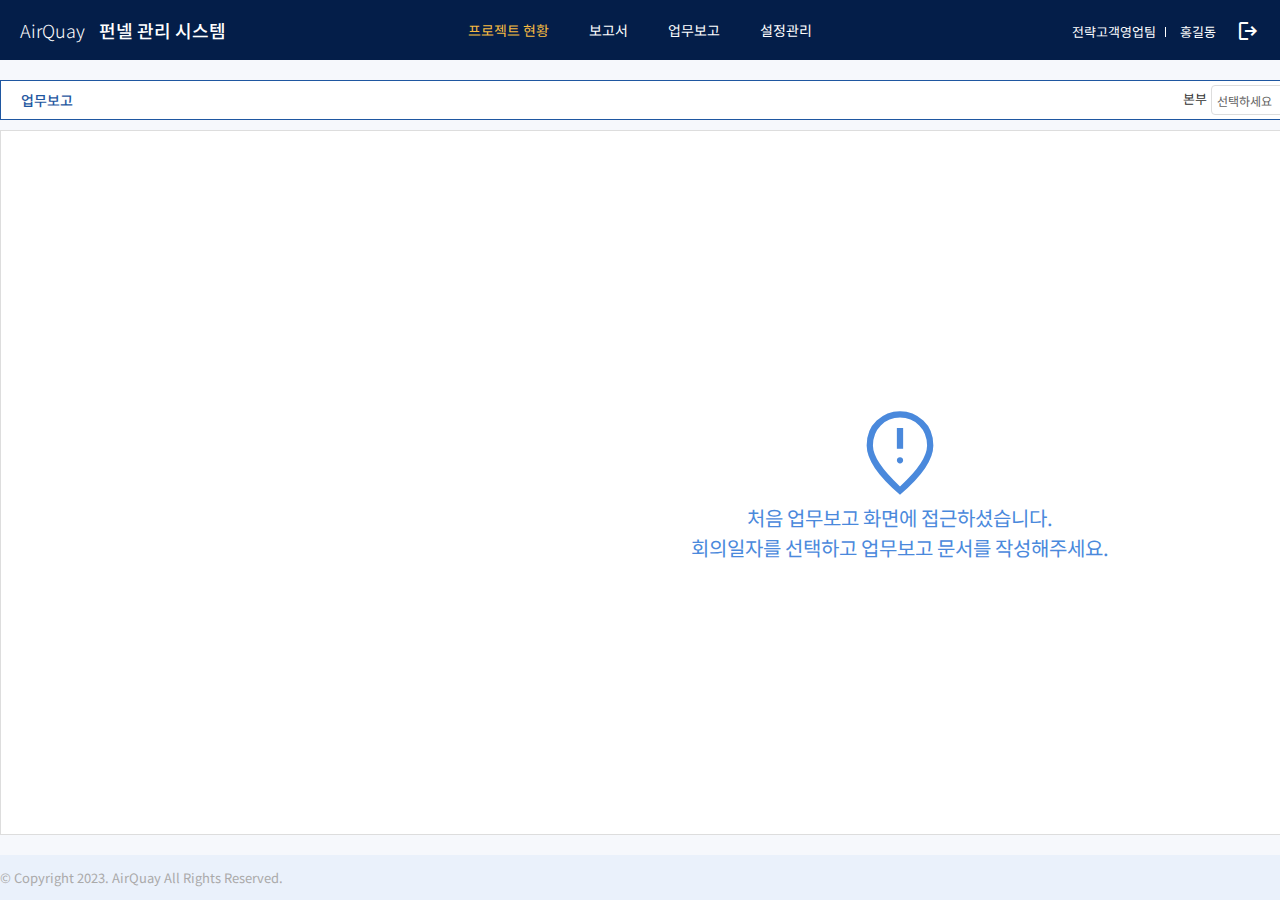
<file: index.html>
<!DOCTYPE html>
<html lang="en">
<head>
    <meta charset="UTF-8">
    <meta name="viewport" content="width=device-width, initial-scale=1.0">
    <link rel="icon" href="./img/favicon.ico" type="image/x-icon">
    <link rel="stylesheet" href="./css/bootstrap.min.css">
    <link rel="stylesheet" href="./css/select2.min.css">
    <link rel="stylesheet" href="./css/tui-date-picker.css">
    <link rel="stylesheet" href="./css/style.css">
    <title>펀넬관리시스템</title>     
</head>
<body>
    <header>
        <div class="left_wrap">
            <button class="btn_logo">
              <span class="company">AirQuay</span>
              <span class="brand ml-10px">펀넬 관리 시스템</span>          
            </button>            
        </div>
        <button class="btn_menu" type="button">
            <span class="material-symbols-outlined icon">menu</span>
        </button>          
        <ul class="menu_list">            
            <li data-menu="project" class="active">
                <button class="btn_link" onclick="javascript:goPage('project', './project_board.html')">프로젝트 현황</button>
            </li>
            <li data-menu="report">
                <button class="btn_link" onclick="javascript:goPage('report', './report1.html')">보고서</button>
            </li>
            <li data-menu="task">
                <button class="btn_link" onclick="javascript:goPage('task', './week_report_read.html', 'task1')">업무보고</button>
                <!-- <ul class="sub_menu_list">
                    <li data-menu="task1">
                        <button class="btn_link" onclick="javascript:goPage('task', '/work_read.html', 'task1')">주간업무 리스트</button>
                    </li>
                    <li data-menu="task2">
                        <button class="btn_link" onclick="javascript:goPage('task', '/task2.html', 'task2')">주간업무 작성</button>
                    </li>
                </ul> -->
            </li>
            <li data-menu="admin">
                <button class="btn_link" onclick="javascript:goPage('admin', '/input1.html', 'input1')">설정관리</button>
                <ul class="sub_menu_list">
                    <li data-menu="input1">
                        <button class="btn_link" onclick="javascript:goPage('admin', '/input1.html', 'input1')">전사 연간 목표 입력</button>
                    </li>
                    <li data-menu="input2">
                        <button class="btn_link" onclick="javascript:goPage('admin', '/input2.html', 'input2')">본부별 담당자 목표 입력</button>
                    </li>
                    <li data-menu="input3">
                        <button class="btn_link" onclick="javascript:goPage('admin', '/input3.html', 'input3')">전사 총원가 목표&실적 입력</button>
                    </li>
                </ul>
            </li>
        </ul>
        <div class="right_wrap">
            <div class="user_wrap">
                <span class="team">전략고객영업팀</span>
                <span class="user">홍길동</span>
            </div>
            <button class="btn_logout ml-10px" title="로그아웃" onclick="javascript:location.href='./login.html'"><span class="material-symbols-outlined">logout</span></button>
        </div>
    </header>
    <main>
        <iframe src="./week_report_read_empty.html" id="ContentFrame"></iframe>
    </main>   
    <footer>
        <div class="center_box h-100 d-flex align-items-center">© Copyright 2023. AirQuay All Rights Reserved.</div>
      </footer>
    <div class="memo_wrap">
        <div class="memo_wrap_header">
            <div class="d-flex align-items-center">
                <span>메모</span>
                <span class="memo_count">10</span>
            </div>
            <div class="project_name">2023_삼성서울병원_2023_1차_프로젝트_유지보수_RTLS_라이선스_선지급분은_제외_RTLS</div>
            <button class="btn_close">
                <span class="material-symbols-outlined">close</span>
            </button>
        </div>
        <div class="memo_wrap_body">
            <ul class="memo_list fms_scrollbar">
                <li class="mode_read">
                    <div class="memo_header">
                        <div class="memo_header_info">
                            <span class="user_name">홍길동</span>
                            <span class="date">2023-08-23</span>
                        </div>
                        <div class="memo_header_btn">
                            <button class="btn_memo" data-type="modify">수정</button>
                            <button class="btn_memo" data-type="delete">삭제</button>
                            <button class="btn_memo" data-type="save">저장</button>
                            <button class="btn_memo" data-type="cancel">취소</button>
                        </div>
                    </div>
                    <div class="memo_body">
                        <div class="memo_div">가계약 이후 담당자 변경될 예정</div>
                        <textarea name="" id="" class="memo_textarea">가계약 이후 담당자 변경될 예정</textarea>
                    </div>
                </li>                
                <li class="mode_read">
                    <div class="memo_header">
                        <div class="memo_header_info">
                            <span class="user_name">홍길동</span>
                            <span class="date">2023-08-23</span>
                        </div>
                        <div class="memo_header_btn">
                            <button class="btn_memo" data-type="modify">수정</button>
                            <button class="btn_memo" data-type="delete">삭제</button>
                            <button class="btn_memo" data-type="save">저장</button>
                            <button class="btn_memo" data-type="cancel">취소</button>
                        </div>
                    </div>
                    <div class="memo_body">
                        <div class="memo_div">가계약 이후 담당자 변경될 예정</div>
                        <textarea name="" id="" class="memo_textarea">가계약 이후 담당자 변경될 예정</textarea>
                    </div>
                </li>
                <li class="mode_read">
                    <div class="memo_header">
                        <div class="memo_header_info">
                            <span class="user_name">홍길동</span>
                            <span class="date">2023-08-23</span>
                        </div>
                        <div class="memo_header_btn">
                            <button class="btn_memo" data-type="modify">수정</button>
                            <button class="btn_memo" data-type="delete">삭제</button>
                            <button class="btn_memo" data-type="save">저장</button>
                            <button class="btn_memo" data-type="cancel">취소</button>
                        </div>
                    </div>
                    <div class="memo_body">
                        <div class="memo_div">가계약 이후 담당자 변경될 예정</div>
                        <textarea name="" id="" class="memo_textarea">가계약 이후 담당자 변경될 예정</textarea>
                    </div>
                </li>
                <li class="mode_read">
                    <div class="memo_header">
                        <div class="memo_header_info">
                            <span class="user_name">홍길동</span>
                            <span class="date">2023-08-23</span>
                        </div>
                        <div class="memo_header_btn">
                            <button class="btn_memo" data-type="modify">수정</button>
                            <button class="btn_memo" data-type="delete">삭제</button>
                            <button class="btn_memo" data-type="save">저장</button>
                            <button class="btn_memo" data-type="cancel">취소</button>
                        </div>
                    </div>
                    <div class="memo_body">
                        <div class="memo_div">가계약 이후 담당자 변경될 예정</div>
                        <textarea name="" id="" class="memo_textarea">가계약 이후 담당자 변경될 예정</textarea>
                    </div>
                </li>
                <li class="mode_read">
                    <div class="memo_header">
                        <div class="memo_header_info">
                            <span class="user_name">홍길동</span>
                            <span class="date">2023-08-23</span>
                        </div>
                        <div class="memo_header_btn">
                            <button class="btn_memo" data-type="modify">수정</button>
                            <button class="btn_memo" data-type="delete">삭제</button>
                            <button class="btn_memo" data-type="save">저장</button>
                            <button class="btn_memo" data-type="cancel">취소</button>
                        </div>
                    </div>
                    <div class="memo_body">
                        <div class="memo_div">가계약 이후 담당자 변경될 예정</div>
                        <textarea name="" id="" class="memo_textarea">가계약 이후 담당자 변경될 예정</textarea>
                    </div>
                </li>
                <li class="mode_read">
                    <div class="memo_header">
                        <div class="memo_header_info">
                            <span class="user_name">홍길동</span>
                            <span class="date">2023-08-23</span>
                        </div>
                        <div class="memo_header_btn">
                            <button class="btn_memo" data-type="modify">수정</button>
                            <button class="btn_memo" data-type="delete">삭제</button>
                            <button class="btn_memo" data-type="save">저장</button>
                            <button class="btn_memo" data-type="cancel">취소</button>
                        </div>
                    </div>
                    <div class="memo_body">
                        <div class="memo_div">가계약 이후 담당자 변경될 예정</div>
                        <textarea name="" id="" class="memo_textarea">가계약 이후 담당자 변경될 예정</textarea>
                    </div>
                </li>
                <li class="mode_read">
                    <div class="memo_header">
                        <div class="memo_header_info">
                            <span class="user_name">홍길동</span>
                            <span class="date">2023-08-23</span>
                        </div>
                        <div class="memo_header_btn">
                            <button class="btn_memo" data-type="modify">수정</button>
                            <button class="btn_memo" data-type="delete">삭제</button>
                            <button class="btn_memo" data-type="save">저장</button>
                            <button class="btn_memo" data-type="cancel">취소</button>
                        </div>
                    </div>
                    <div class="memo_body">
                        <div class="memo_div">가계약 이후 담당자 변경될 예정</div>
                        <textarea name="" id="" class="memo_textarea">가계약 이후 담당자 변경될 예정</textarea>
                    </div>
                </li>
            </ul>
            <div class="memo_write_wrap">
                <textarea name="" id="" class="memo_textarea" placeholder="메모 내용을 작성하세요."></textarea>
                <button class="btn_save">저장</button>
            </div>
        </div>
    </div>
    <!-- Modal -->
    <div class="modal fade fmsModal" id="confirm_modal" tabindex="-1" aria-hidden="true">
        <div class="modal-dialog modal-dialog-centered">
            <div class="modal-content">
                <div class="modal-header">                    
                </div>
                <div class="modal-body">
                    <div class="txt text-center"></div>
                </div>   
                <div class="modal-footer">                        
                    <button type="button" class="btn_normal" data-dismiss="modal">확인</button>
                </div>         
            </div>
        </div>
    </div>
    <div class="modal fade fmsModal" id="delete_modal" tabindex="-1" aria-hidden="true">
        <div class="modal-dialog modal-dialog-centered">
        <div class="modal-content">
            <div class="modal-header">
                <h5 class="modal-title" id="">삭제</h5>            
            </div>
            <div class="modal-body">
                <div class="txt text-center">해당 리스트를 삭제하시겠습니까?</div>
            </div>
            <div class="modal-footer">
                <button type="button" class="btn_normal fill btn_delete">삭제</button>
                <button type="button" class="btn_normal ml-2" data-dismiss="modal">취소</button>
            </div>
        </div>
        </div>
    </div>
    <!-- loading -->
    <div class="loading_spinner">
        <div class="spinner-border" role="status">
        <span class="sr-only">Loading...</span>
        </div>
    </div>
    <script src="./js/jquery-3.0.0.min.js"></script>
    <script src="./js/jquery-ui.js"></script>
    <script src="./js/bootstrap.bundle.min.js"></script>
    <script src="./js/select2.min.js"></script>
    <script src="./js/tui-date-picker.js"></script>
    <script src="./js/common.js"></script> 
    <script>
        var loading_spinner;
        var memo_wrap;
        var currMenu = 'project';
        var delete_callback;
        $(function(){
            initData();
            init_eventListener();
        });
        function initData(){
            loading_spinner = $('.loading_spinner');
            memo_wrap = $('.memo_wrap');
        }
        function init_eventListener(){
            $('header .btn_menu').on('click', function(event){
                $('header .menu_list').toggleClass('show');
            });
            $('.memo_wrap .btn_close').on('click',function(){
                showMemo(false);
            });
            $('.memo_wrap').on('click',function(event){
                if(event.target.className === 'btn_save'){
                    //$('#confirm_modal .txt').html('메모가 정상적으로 저장되었습니다.');
                    $('#confirm_modal .txt').html('메모 저장에 실패했습니다.<br>다시 시도해보시고 관리자에게 문의하세요.');
                    $('#confirm_modal').modal('show');
                }
                if($(event.target).data('type') === 'modify'){                    
                    var li = $(event.target).parents('li');
                    $(li[0]).removeClass('mode_read');
                    $(li[0]).addClass('mode_edit');
                }else if($(event.target).data('type') === 'delete'){
                    $('#delete_modal .txt').html('해당 메모를 삭제하시겠습니까?');
                    $('#delete_modal').modal('show');
                }else if($(event.target).data('type') === 'save'){    
                    //$('#confirm_modal .txt').html('메모가 정상적으로 수정되었습니다.');
                    $('#confirm_modal .txt').html('메모 수정에 실패했습니다.<br>다시 시도해보시고 관리자에게 문의하세요.');
                    $('#confirm_modal').modal('show');
                }else if($(event.target).data('type') === 'cancel'){
                    var li = $(event.target).parents('li');
                    $(li[0]).removeClass('mode_edit');
                    $(li[0]).addClass('mode_read');
                }
            });
            $('#delete_modal .btn_delete').on('click', function(){
                if(delete_callback){
                    delete_callback();
                }
                $('#delete_modal').modal('hide');
                //$('#confirm_modal .txt').html('해당 메모가 정상적으로 삭제되었습니다.');
                $('#confirm_modal .txt').html('메모 삭제에 실패했습니다.<br>다시 시도해보시고 관리자에게 문의하세요.');
                $('#confirm_modal').modal('show');
            });
            $('.memo_wrap').draggable({
                handle: ".memo_wrap_header",
                containment: "parent"
            }); 
        }
        function goPage(menu, url, sub_menu){        
            //$(element).parent().siblings().removeClass('active');
            //$(element).parent().addClass('active');   
            $('.menu_list > li').removeClass('active');
            $('.menu_list > li[data-menu='+menu+']').addClass('active');
            $('.menu_list > li .sub_menu_list > li').removeClass('active');
            
            var targetMenu = menu;

            if(sub_menu){                
                $('.menu_list > li[data-menu='+menu+'] .sub_menu_list > li[data-menu='+sub_menu+']').addClass('active');
                targetMenu = sub_menu;
            }

            if(currMenu == targetMenu){
                
            }else{                
                $('#ContentFrame').attr('src', url);
            }
            
            currMenu = targetMenu;
        }
 
        function showMemo(state){
            if(state){
                memo_wrap.slideDown();
            }else{
                memo_wrap.slideUp();
            }            
        }
        
    </script>
</body>
</html>
</file>
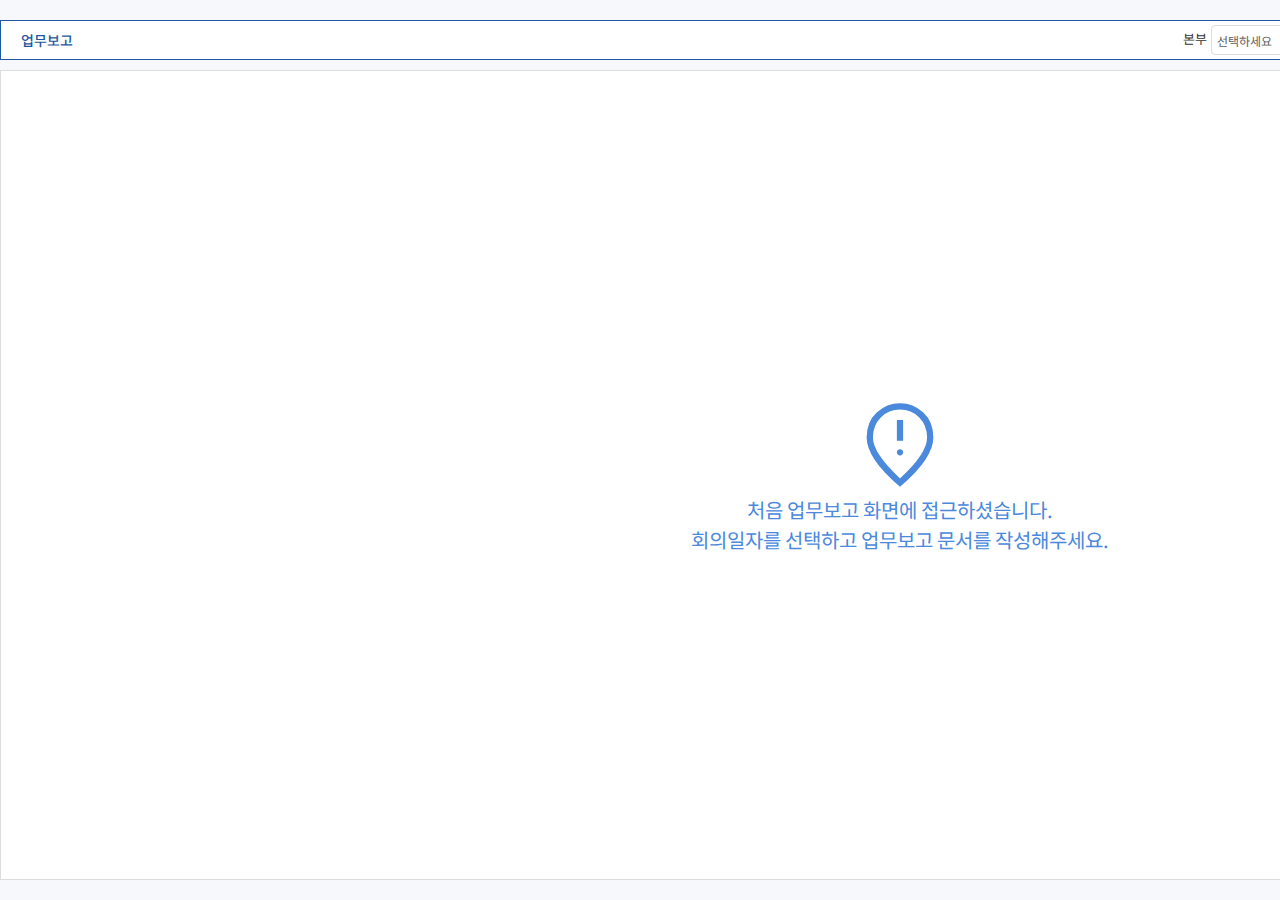
<file: week_report_read_empty.html>
<!DOCTYPE html>
<html lang="en">
<head>
  <meta charset="UTF-8">
  <meta name="viewport" content="width=device-width, initial-scale=1.0">
  <link rel="icon" href="./img/favicon.ico" type="image/x-icon">
  <link rel="stylesheet" href="./css/bootstrap.min.css">
  <link rel="stylesheet" href="./css/select2.min.css">
  <link rel="stylesheet" href="./css/tui-date-picker.css">
  <link rel="stylesheet" href="//cdn.quilljs.com/1.3.6/quill.snow.css" />
  <link rel="stylesheet" href="./css/style.css">    
  
  <title>펀넬관리시스템</title>    
</head>
<body>
  <div class="sub_box">
    <div class="content_box center_box wide" style="padding:0 0 20px !important;">  
      <div class="page_title_wrap">          
	      <div class="page_title">
	        <div class="d-flex align-items-center">
	          <span class="page_name">업무보고</span>
	        </div>
	        <div class="d-flex align-items-center">  
            <div class="select_dept_wrap mr-10px">
	        		<label class="label m-0 mr-5px">본부</label>
	            <select class="fms_select" name="dept">	            	     
                <option>선택하세요</option>
                <option value="">a</option>
                <option value="">b</option>	                  
	            </select>
	        	</div>  
            <div class="ml-10px"></div>
            <label class="d-inline-block m-0">회의일자</label>
            <div class="position-relative ml-5px">
              <input type="text" class="week_report_date" id="datepicker_input_meeting" autocomplete="off" readonly>                              
              <div id="wrapper_meeting"></div>
            </div>            
	          <button class="btn_save mr-5px ml-5px">작성</button>
	        </div>
	      </div>
	     </div>
      <div class="mt-10px"></div>
      
        <div class="empty_card">   
            <div class="noresult">
              <span class="material-symbols-outlined icon">fmd_bad</span>
              <div class="txt">처음 업무보고 화면에 접근하셨습니다.</div>
              <div class="txt">회의일자를 선택하고 업무보고 문서를 작성해주세요.</div>
            </div>
        </div>
      
    </div>
  </div>
  <script src="./js/jquery-3.0.0.min.js"></script>
  <script src="./js/jquery-ui.js"></script>
  <script src="./js/bootstrap.bundle.min.js"></script>
  <script src="./js/select2.min.js"></script>
  <script src="./js/tui-date-picker.js"></script>
  <script src="./js/common.js"></script>
  <script src="//cdn.quilljs.com/1.3.6/quill.js"></script>
  <script>
    var pWindow;
    var loading_spinner;
    var datepicker_meeting;	

    $(function(){
        initData();
        datepicker_meeting = new tui.DatePicker('#wrapper_meeting', { //회의일자
  	        date: new Date(),
  	        input: {
  	            element: '#datepicker_input_meeting',
  	            format: 'yyyy-MM-dd'
  	        },
  	        language: 'ko'
  	    });
        $('.fms_select').select2({ //담당본부
	          width: '185',
	          minimumResultsForSearch: Infinity
	      });       
        $('.fms_select.status').select2({ //상태
	          width: '100',
	          minimumResultsForSearch: Infinity
	      });     
        initEventListener();  // 바뀔 부분
        loading_spinner.hide(); // 바뀔 부분
    });
    function initData(){
        pWindow = parent;
        loading_spinner = pWindow.loading_spinner ?  pWindow.loading_spinner : $(pWindow).find('.loading_spinner');
        
    }
    function initEventListener(){
      $('.week_report_card_title').on('click', function(event){  // 카드 토글
        if($(event.currentTarget).next().css('display') === 'block'){
          $(event.currentTarget).find('.week_report_card_title_icon').text('expand_less');
        }else{
          $(event.currentTarget).find('.week_report_card_title_icon').text('expand_more');
        }
        //$(event.currentTarget).next().slideToggle();
        $(event.currentTarget).next().toggle();
      });

      $('.btn_save').on('click', function(){
        //$("#confirm_modal .txt", pWindow.document).html('전사 총원가 목표가 정상적으로 저장되었습니다.');
        $("#confirm_modal .txt", pWindow.document).html('전사 총원가 목표 저장에 실패했습니다.<br>다시 시도해보시고 관리자에게 문의하세요.');
        $("#confirm_modal", pWindow.document).modal('show');
      });

      
    }
    window.addEventListener("scroll", function() {
		  var scrollHeight = window.scrollY;  		  
		  if(scrollHeight > 10){
			  $('.page_title').addClass('shadow');
		  }else{
			  $('.page_title').removeClass('shadow');
		  }
	  });
    function refreshPage(){
    	console.log("본부별담당자 새로고침");
    }



    var toolbarOptions = [
        "bold", "italic", "underline", "strike", { color: [] }, { align: [] },
        { list: "ordered" }, { list: "bullet" },
        "clean"
    ];

    
    
  </script>
</body>
</html>
</file>
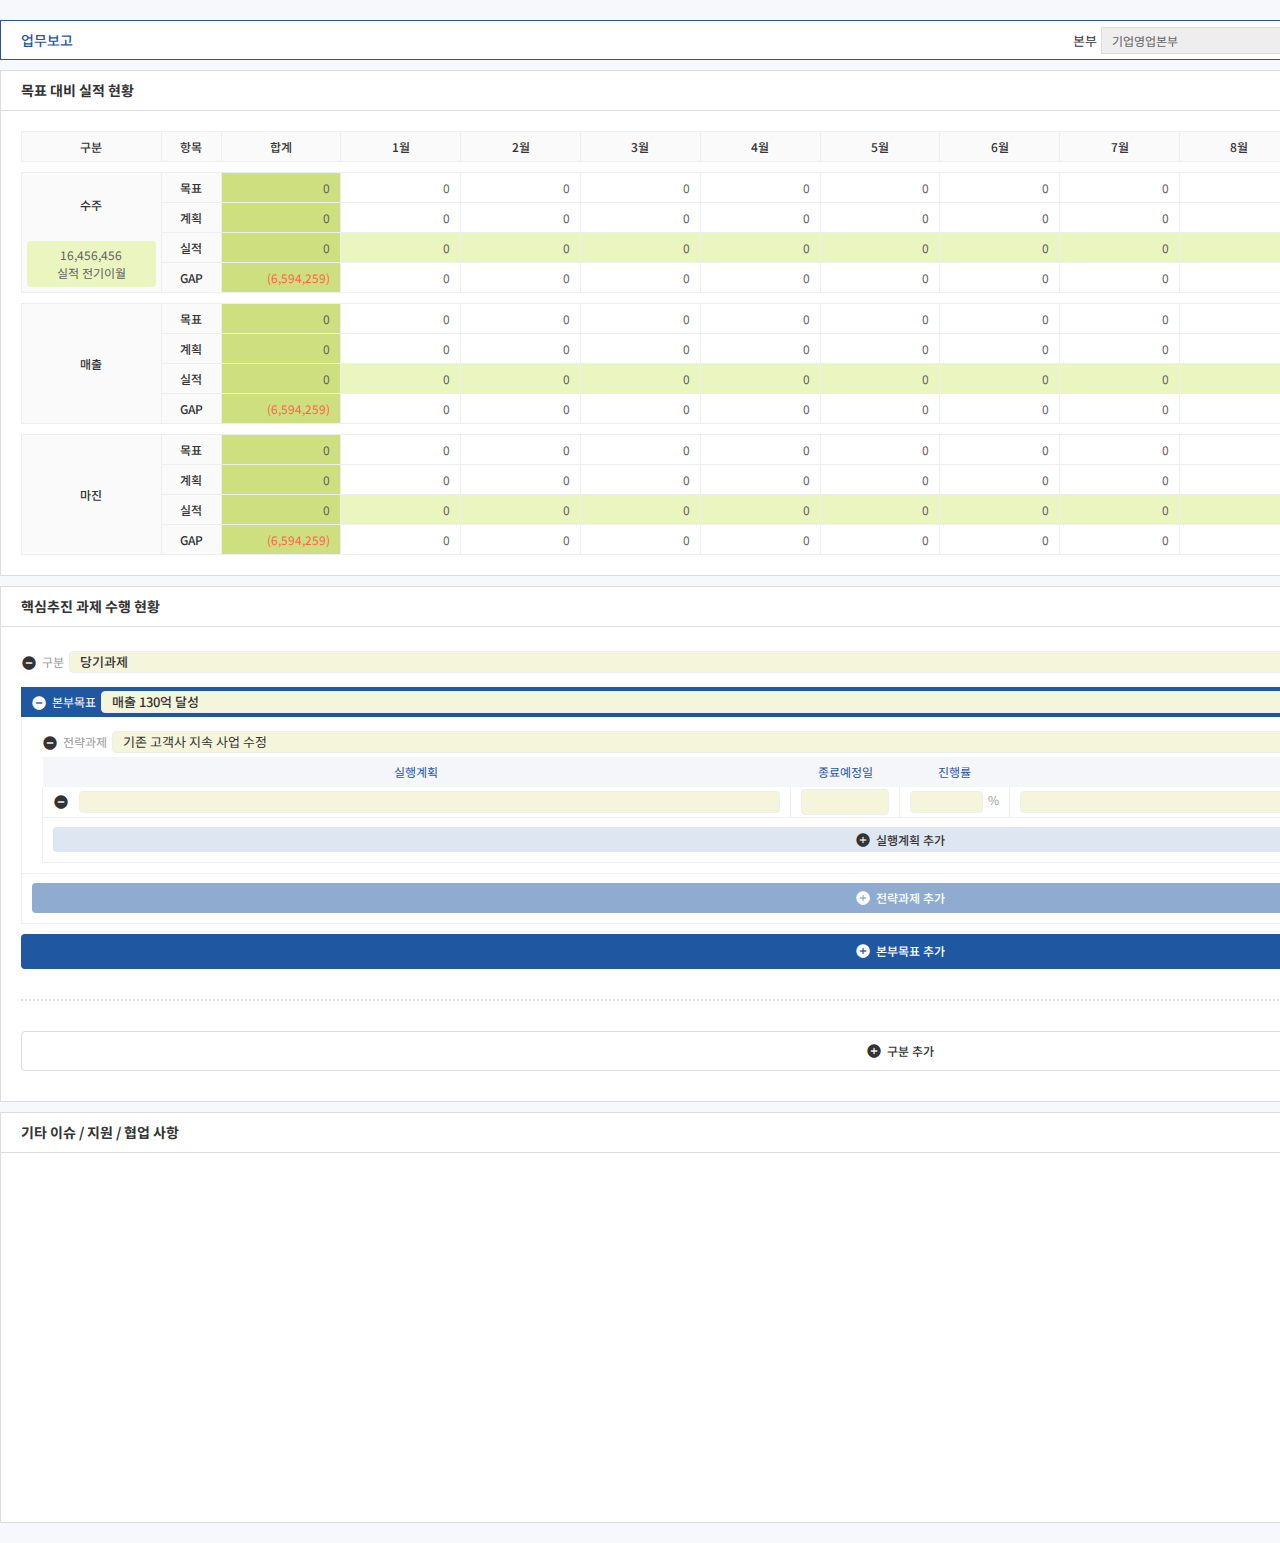
<file: week_report_write.html>
<!DOCTYPE html>
<html lang="en">
<head>
  <meta charset="UTF-8">
  <meta name="viewport" content="width=device-width, initial-scale=1.0">
  <link rel="icon" href="./img/favicon.ico" type="image/x-icon">
  <link rel="stylesheet" href="./css/bootstrap.min.css">
  <link rel="stylesheet" href="./css/select2.min.css">
  <link rel="stylesheet" href="./css/tui-date-picker.css">
  <link rel="stylesheet" href="//cdn.quilljs.com/1.3.6/quill.snow.css" />
  <link rel="stylesheet" href="./css/style.css">    
  
  <title>펀넬관리시스템</title>    
</head>
<body>
  <div class="sub_box">
    <div class="content_box center_box wide" style="padding:0 0 20px !important;">  
      <div class="page_title_wrap">          
	      <div class="page_title">
	        <div class="d-flex align-items-center">
	          <span class="page_name">업무보고</span>
	        </div>
	        <div class="d-flex align-items-center">              
            <div class="select_dept_wrap mr-10px">
	        		<label class="label m-0 mr-5px">본부</label>
	            <input type="text" class="week_report_filter" id="" value="기업영업본부" disabled>  
	        	</div>  
            <div class="ml-10px"></div>
            <label class="d-inline-block m-0">회의일자</label>
            <div class="position-relative ml-5px">
              <input type="text" class="week_report_filter" id="" value="2024-01-24" disabled>                              
            </div>            
	          <button class="btn_save mr-5px ml-5px">저장</button>
	        </div>
	      </div>
	     </div>
      <div class="mt-10px"></div>
      <div class="week_report_card">
        <div class="week_report_card_title">
          <span>목표 대비 실적 현황</span>
          <span class="material-symbols-outlined week_report_card_title_icon">expand_more</span>
        </div>              
        <div class="week_report_card_body">          
          <table class="table_week_report">
            <colgroup>
              <col width="140">
              <col width="60">
              <col width="120">
              <col width="120">
              <col width="120">
              <col width="120">
              <col width="120">
              <col width="120">
              <col width="120">
              <col width="120">
              <col width="120">
              <col width="120">
              <col width="120">
              <col width="120">
              <col width="120">
            </colgroup>
            <thead>
              <tr>
                <th>구분</th>
                <th>항목</th>
                <th>합계</th>
                <th>1월</th>
                <th>2월</th>
                <th>3월</th>
                <th>4월</th>
                <th>5월</th>
                <th>6월</th>
                <th>7월</th>
                <th>8월</th>
                <th>9월</th>
                <th>10월</th>
                <th>11월</th>
                <th>12월</th>
              </tr>
            </thead>
          </table>
          <div class="mt-10px"></div>
          <table class="table_week_report">
            <colgroup>
              <col width="140">
              <col width="60">
              <col width="120">
              <col width="120">
              <col width="120">
              <col width="120">
              <col width="120">
              <col width="120">
              <col width="120">
              <col width="120">
              <col width="120">
              <col width="120">
              <col width="120">
              <col width="120">
              <col width="120">
            </colgroup>       
            <tbody>
              <tr>
                <th rowspan="4" class="contract">
                  <div class="title_wrap">
                    <div class="title">수주</div>
                  <div class="forward">                    
                    <input type="text" class="table_week_report_input text-center" name="forward" id="" data-type="contract" value="16,456,456" readonly>
                    <label>실적 전기이월</label>
                  </div>
                  </div>                  
                </th>
                <th>목표</th>
                <td class="total"><input type="text" class="table_week_report_input text-right" name="goal" id="" data-type="contract" data-month="total" value="0" readonly></td>
                <td><input type="text" class="table_week_report_input text-right" name="goal" id="" data-type="contract" data-month="1" value="0" readonly></td>                      
                <td><input type="text" class="table_week_report_input text-right" name="goal" id="" data-type="contract" data-month="2" value="0" readonly></td>
                <td><input type="text" class="table_week_report_input text-right" name="goal" id="" data-type="contract" data-month="3" value="0" readonly></td>                      
                <td><input type="text" class="table_week_report_input text-right" name="goal" id="" data-type="contract" data-month="4" value="0" readonly></td>
                <td><input type="text" class="table_week_report_input text-right" name="goal" id="" data-type="contract" data-month="5" value="0" readonly></td>                      
                <td><input type="text" class="table_week_report_input text-right" name="goal" id="" data-type="contract" data-month="6" value="0" readonly></td>
                <td><input type="text" class="table_week_report_input text-right" name="goal" id="" data-type="contract" data-month="7" value="0" readonly></td>                      
                <td><input type="text" class="table_week_report_input text-right" name="goal" id="" data-type="contract" data-month="8" value="0" readonly></td>
                <td><input type="text" class="table_week_report_input text-right" name="goal" id="" data-type="contract" data-month="9" value="0" readonly></td>                      
                <td><input type="text" class="table_week_report_input text-right" name="goal" id="" data-type="contract" data-month="10" value="0" readonly></td>
                <td><input type="text" class="table_week_report_input text-right" name="goal" id="" data-type="contract" data-month="11" value="0" readonly></td>                      
                <td><input type="text" class="table_week_report_input text-right" name="goal" id="" data-type="contract" data-month="12" value="0" readonly></td>
              </tr>
              <tr>
                <th>계획</th>
                <td class="total"><input type="text" class="table_week_report_input text-right" name="plan" id="" data-type="contract" data-month="total" value="0" readonly></td>
                <td><input type="text" class="table_week_report_input text-right" name="plan" id="" data-type="contract" data-month="1" value="0" readonly></td>                      
                <td><input type="text" class="table_week_report_input text-right" name="plan" id="" data-type="contract" data-month="2" value="0" readonly></td>
                <td><input type="text" class="table_week_report_input text-right" name="plan" id="" data-type="contract" data-month="3" value="0" readonly></td>                      
                <td><input type="text" class="table_week_report_input text-right" name="plan" id="" data-type="contract" data-month="4" value="0" readonly></td>                      
                <td><input type="text" class="table_week_report_input text-right" name="plan" id="" data-type="contract" data-month="5" value="0" readonly></td>
                <td><input type="text" class="table_week_report_input text-right" name="plan" id="" data-type="contract" data-month="6" value="0" readonly></td>
                <td><input type="text" class="table_week_report_input text-right" name="plan" id="" data-type="contract" data-month="7" value="0" readonly></td>                      
                <td><input type="text" class="table_week_report_input text-right" name="plan" id="" data-type="contract" data-month="8" value="0" readonly></td>
                <td><input type="text" class="table_week_report_input text-right" name="plan" id="" data-type="contract" data-month="9" value="0" readonly></td>
                <td><input type="text" class="table_week_report_input text-right" name="plan" id="" data-type="contract" data-month="10" value="0" readonly></td>                      
                <td><input type="text" class="table_week_report_input text-right" name="plan" id="" data-type="contract" data-month="11" value="0" readonly></td>
                <td><input type="text" class="table_week_report_input text-right" name="plan" id="" data-type="contract" data-month="12" value="0" readonly></td>
              </tr>
              <tr>                
                <th>실적</th>
                <td class="total"><input type="text" class="table_week_report_input text-right" name="real" id="" data-type="contract" data-month="total" value="0" readonly></td>
                <td class="real"><input type="text" class="table_week_report_input text-right" name="real" id="" data-type="contract" data-month="1" value="0" readonly></td>                      
                <td class="real"><input type="text" class="table_week_report_input text-right" name="real" id="" data-type="contract" data-month="2" value="0" readonly></td>
                <td class="real"><input type="text" class="table_week_report_input text-right" name="real" id="" data-type="contract" data-month="3" value="0" readonly></td>                      
                <td class="real"><input type="text" class="table_week_report_input text-right" name="real" id="" data-type="contract" data-month="4" value="0" readonly></td>
                <td class="real"><input type="text" class="table_week_report_input text-right" name="real" id="" data-type="contract" data-month="5" value="0" readonly></td>                      
                <td class="real"><input type="text" class="table_week_report_input text-right" name="real" id="" data-type="contract" data-month="6" value="0" readonly></td>
                <td class="real"><input type="text" class="table_week_report_input text-right" name="real" id="" data-type="contract" data-month="7" value="0" readonly></td>                      
                <td class="real"><input type="text" class="table_week_report_input text-right" name="real" id="" data-type="contract" data-month="8" value="0" readonly></td>
                <td class="real"><input type="text" class="table_week_report_input text-right" name="real" id="" data-type="contract" data-month="9" value="0" readonly></td>                      
                <td class="real"><input type="text" class="table_week_report_input text-right" name="real" id="" data-type="contract" data-month="10" value="0" readonly></td>
                <td class="real"><input type="text" class="table_week_report_input text-right" name="real" id="" data-type="contract" data-month="11" value="0" readonly></td>                      
                <td class="real"><input type="text" class="table_week_report_input text-right" name="real" id="" data-type="contract" data-month="12" value="0" readonly></td>
              </tr>
              <tr>                
                <th>GAP</th>
                <td class="total"><input type="text" class="goal_input text-right minus" name="gap" id="" data-type="contract" data-month="total" value="(6,594,259)" readonly></td>
                <td><input type="text" class="table_week_report_input text-right" name="gap" id="" data-type="contract" data-month="1" value="0" readonly></td>                      
                <td><input type="text" class="table_week_report_input text-right" name="gap" id="" data-type="contract" data-month="2" value="0" readonly></td>
                <td><input type="text" class="table_week_report_input text-right" name="gap" id="" data-type="contract" data-month="3" value="0" readonly></td>                      
                <td><input type="text" class="table_week_report_input text-right" name="gap" id="" data-type="contract" data-month="4" value="0" readonly></td>
                <td><input type="text" class="table_week_report_input text-right" name="gap" id="" data-type="contract" data-month="5" value="0" readonly></td>                      
                <td><input type="text" class="table_week_report_input text-right" name="gap" id="" data-type="contract" data-month="6" value="0" readonly></td>
                <td><input type="text" class="table_week_report_input text-right" name="gap" id="" data-type="contract" data-month="7" value="0" readonly></td>                      
                <td><input type="text" class="table_week_report_input text-right" name="gap" id="" data-type="contract" data-month="8" value="0" readonly></td>
                <td><input type="text" class="table_week_report_input text-right" name="gap" id="" data-type="contract" data-month="9" value="0" readonly></td>                      
                <td><input type="text" class="table_week_report_input text-right" name="gap" id="" data-type="contract" data-month="10" value="0" readonly></td>
                <td><input type="text" class="table_week_report_input text-right" name="gap" id="" data-type="contract" data-month="11" value="0" readonly></td>                      
                <td><input type="text" class="table_week_report_input text-right" name="gap" id="" data-type="contract" data-month="12" value="0" readonly></td>
              </tr>
            </tbody>
          </table>
          <div class="mt-10px"></div>
          <table class="table_week_report">
            <colgroup>
              <col width="140">
              <col width="60">
              <col width="120">
              <col width="120">
              <col width="120">
              <col width="120">
              <col width="120">
              <col width="120">
              <col width="120">
              <col width="120">
              <col width="120">
              <col width="120">
              <col width="120">
              <col width="120">
              <col width="120">
            </colgroup>       
            <tbody>
              <tr>
                <th rowspan="4">매출</th>
                <th>목표</th>
                <td class="total"><input type="text" class="table_week_report_input text-right" name="goal" id="" data-type="sales" data-month="total" value="0" readonly></td>
                <td><input type="text" class="table_week_report_input text-right" name="goal" id="" data-type="sales" data-month="1" value="0" readonly></td>                      
                <td><input type="text" class="table_week_report_input text-right" name="goal" id="" data-type="sales" data-month="2" value="0" readonly></td>
                <td><input type="text" class="table_week_report_input text-right" name="goal" id="" data-type="sales" data-month="3" value="0" readonly></td>                      
                <td><input type="text" class="table_week_report_input text-right" name="goal" id="" data-type="sales" data-month="4" value="0" readonly></td>
                <td><input type="text" class="table_week_report_input text-right" name="goal" id="" data-type="sales" data-month="5" value="0" readonly></td>                      
                <td><input type="text" class="table_week_report_input text-right" name="goal" id="" data-type="sales" data-month="6" value="0" readonly></td>
                <td><input type="text" class="table_week_report_input text-right" name="goal" id="" data-type="sales" data-month="7" value="0" readonly></td>                      
                <td><input type="text" class="table_week_report_input text-right" name="goal" id="" data-type="sales" data-month="8" value="0" readonly></td>
                <td><input type="text" class="table_week_report_input text-right" name="goal" id="" data-type="sales" data-month="9" value="0" readonly></td>                      
                <td><input type="text" class="table_week_report_input text-right" name="goal" id="" data-type="sales" data-month="10" value="0" readonly></td>
                <td><input type="text" class="table_week_report_input text-right" name="goal" id="" data-type="sales" data-month="11" value="0" readonly></td>                      
                <td><input type="text" class="table_week_report_input text-right" name="goal" id="" data-type="sales" data-month="12" value="0" readonly></td>
              </tr>
              <tr>
                <th>계획</th>
                <td class="total"><input type="text" class="table_week_report_input text-right" name="plan" id="" data-type="sales" data-month="total" value="0" readonly></td>
                <td><input type="text" class="table_week_report_input text-right" name="plan" id="" data-type="sales" data-month="1" value="0" readonly></td>                      
                <td><input type="text" class="table_week_report_input text-right" name="plan" id="" data-type="sales" data-month="2" value="0" readonly></td>
                <td><input type="text" class="table_week_report_input text-right" name="plan" id="" data-type="sales" data-month="3" value="0" readonly></td>                      
                <td><input type="text" class="table_week_report_input text-right" name="plan" id="" data-type="sales" data-month="4" value="0" readonly></td>                      
                <td><input type="text" class="table_week_report_input text-right" name="plan" id="" data-type="sales" data-month="5" value="0" readonly></td>
                <td><input type="text" class="table_week_report_input text-right" name="plan" id="" data-type="sales" data-month="6" value="0" readonly></td>
                <td><input type="text" class="table_week_report_input text-right" name="plan" id="" data-type="sales" data-month="7" value="0" readonly></td>                      
                <td><input type="text" class="table_week_report_input text-right" name="plan" id="" data-type="sales" data-month="8" value="0" readonly></td>
                <td><input type="text" class="table_week_report_input text-right" name="plan" id="" data-type="sales" data-month="9" value="0" readonly></td>
                <td><input type="text" class="table_week_report_input text-right" name="plan" id="" data-type="sales" data-month="10" value="0" readonly></td>                      
                <td><input type="text" class="table_week_report_input text-right" name="plan" id="" data-type="sales" data-month="11" value="0" readonly></td>
                <td><input type="text" class="table_week_report_input text-right" name="plan" id="" data-type="sales" data-month="12" value="0" readonly></td>
              </tr>
              <tr>                
                <th>실적</th>
                <td class="total"><input type="text" class="table_week_report_input text-right" name="real" id="" data-type="sales" data-month="total" value="0" readonly></td>
                <td class="real"><input type="text" class="table_week_report_input text-right" name="real" id="" data-type="sales" data-month="1" value="0" readonly></td>                      
                <td class="real"><input type="text" class="table_week_report_input text-right" name="real" id="" data-type="sales" data-month="2" value="0" readonly></td>
                <td class="real"><input type="text" class="table_week_report_input text-right" name="real" id="" data-type="sales" data-month="3" value="0" readonly></td>                      
                <td class="real"><input type="text" class="table_week_report_input text-right" name="real" id="" data-type="sales" data-month="4" value="0" readonly></td>
                <td class="real"><input type="text" class="table_week_report_input text-right" name="real" id="" data-type="sales" data-month="5" value="0" readonly></td>                      
                <td class="real"><input type="text" class="table_week_report_input text-right" name="real" id="" data-type="sales" data-month="6" value="0" readonly></td>
                <td class="real"><input type="text" class="table_week_report_input text-right" name="real" id="" data-type="sales" data-month="7" value="0" readonly></td>                      
                <td class="real"><input type="text" class="table_week_report_input text-right" name="real" id="" data-type="sales" data-month="8" value="0" readonly></td>
                <td class="real"><input type="text" class="table_week_report_input text-right" name="real" id="" data-type="sales" data-month="9" value="0" readonly></td>                      
                <td class="real"><input type="text" class="table_week_report_input text-right" name="real" id="" data-type="sales" data-month="10" value="0" readonly></td>
                <td class="real"><input type="text" class="table_week_report_input text-right" name="real" id="" data-type="sales" data-month="11" value="0" readonly></td>                      
                <td class="real"><input type="text" class="table_week_report_input text-right" name="real" id="" data-type="sales" data-month="12" value="0" readonly></td>
              </tr>
              <tr>                
                <th>GAP</th>
                <td class="total"><input type="text" class="goal_input text-right minus" name="gap" id="" data-type="sales" data-month="total" value="(6,594,259)" readonly></td>
                <td><input type="text" class="table_week_report_input text-right" name="gap" id="" data-type="sales" data-month="1" value="0" readonly></td>                      
                <td><input type="text" class="table_week_report_input text-right" name="gap" id="" data-type="sales" data-month="2" value="0" readonly></td>
                <td><input type="text" class="table_week_report_input text-right" name="gap" id="" data-type="sales" data-month="3" value="0" readonly></td>                      
                <td><input type="text" class="table_week_report_input text-right" name="gap" id="" data-type="sales" data-month="4" value="0" readonly></td>
                <td><input type="text" class="table_week_report_input text-right" name="gap" id="" data-type="sales" data-month="5" value="0" readonly></td>                      
                <td><input type="text" class="table_week_report_input text-right" name="gap" id="" data-type="sales" data-month="6" value="0" readonly></td>
                <td><input type="text" class="table_week_report_input text-right" name="gap" id="" data-type="sales" data-month="7" value="0" readonly></td>                      
                <td><input type="text" class="table_week_report_input text-right" name="gap" id="" data-type="sales" data-month="8" value="0" readonly></td>
                <td><input type="text" class="table_week_report_input text-right" name="gap" id="" data-type="sales" data-month="9" value="0" readonly></td>                      
                <td><input type="text" class="table_week_report_input text-right" name="gap" id="" data-type="sales" data-month="10" value="0" readonly></td>
                <td><input type="text" class="table_week_report_input text-right" name="gap" id="" data-type="sales" data-month="11" value="0" readonly></td>                      
                <td><input type="text" class="table_week_report_input text-right" name="gap" id="" data-type="sales" data-month="12" value="0" readonly></td>
              </tr>
            </tbody>
          </table>
          <div class="mt-10px"></div>
          <table class="table_week_report">
            <colgroup>
              <col width="140">
              <col width="60">
              <col width="120">
              <col width="120">
              <col width="120">
              <col width="120">
              <col width="120">
              <col width="120">
              <col width="120">
              <col width="120">
              <col width="120">
              <col width="120">
              <col width="120">
              <col width="120">
              <col width="120">
            </colgroup>       
            <tbody>
              <tr>
                <th rowspan="4">마진</th>
                <th>목표</th>
                <td class="total"><input type="text" class="table_week_report_input text-right" name="goal" id="" data-type="margin" data-month="total" value="0" readonly></td>
                <td><input type="text" class="table_week_report_input text-right" name="goal" id="" data-type="margin" data-month="1" value="0" readonly></td>                      
                <td><input type="text" class="table_week_report_input text-right" name="goal" id="" data-type="margin" data-month="2" value="0" readonly></td>
                <td><input type="text" class="table_week_report_input text-right" name="goal" id="" data-type="margin" data-month="3" value="0" readonly></td>                      
                <td><input type="text" class="table_week_report_input text-right" name="goal" id="" data-type="margin" data-month="4" value="0" readonly></td>
                <td><input type="text" class="table_week_report_input text-right" name="goal" id="" data-type="margin" data-month="5" value="0" readonly></td>                      
                <td><input type="text" class="table_week_report_input text-right" name="goal" id="" data-type="margin" data-month="6" value="0" readonly></td>
                <td><input type="text" class="table_week_report_input text-right" name="goal" id="" data-type="margin" data-month="7" value="0" readonly></td>                      
                <td><input type="text" class="table_week_report_input text-right" name="goal" id="" data-type="margin" data-month="8" value="0" readonly></td>
                <td><input type="text" class="table_week_report_input text-right" name="goal" id="" data-type="margin" data-month="9" value="0" readonly></td>                      
                <td><input type="text" class="table_week_report_input text-right" name="goal" id="" data-type="margin" data-month="10" value="0" readonly></td>
                <td><input type="text" class="table_week_report_input text-right" name="goal" id="" data-type="margin" data-month="11" value="0" readonly></td>                      
                <td><input type="text" class="table_week_report_input text-right" name="goal" id="" data-type="margin" data-month="12" value="0" readonly></td>
              </tr>
              <tr>
                <th>계획</th>
                <td class="total"><input type="text" class="table_week_report_input text-right" name="plan" id="" data-type="margin" data-month="total" value="0" readonly></td>
                <td><input type="text" class="table_week_report_input text-right" name="plan" id="" data-type="margin" data-month="1" value="0" readonly></td>                      
                <td><input type="text" class="table_week_report_input text-right" name="plan" id="" data-type="margin" data-month="2" value="0" readonly></td>
                <td><input type="text" class="table_week_report_input text-right" name="plan" id="" data-type="margin" data-month="3" value="0" readonly></td>                      
                <td><input type="text" class="table_week_report_input text-right" name="plan" id="" data-type="margin" data-month="4" value="0" readonly></td>                      
                <td><input type="text" class="table_week_report_input text-right" name="plan" id="" data-type="margin" data-month="5" value="0" readonly></td>
                <td><input type="text" class="table_week_report_input text-right" name="plan" id="" data-type="margin" data-month="6" value="0" readonly></td>
                <td><input type="text" class="table_week_report_input text-right" name="plan" id="" data-type="margin" data-month="7" value="0" readonly></td>                      
                <td><input type="text" class="table_week_report_input text-right" name="plan" id="" data-type="margin" data-month="8" value="0" readonly></td>
                <td><input type="text" class="table_week_report_input text-right" name="plan" id="" data-type="margin" data-month="9" value="0" readonly></td>
                <td><input type="text" class="table_week_report_input text-right" name="plan" id="" data-type="margin" data-month="10" value="0" readonly></td>                      
                <td><input type="text" class="table_week_report_input text-right" name="plan" id="" data-type="margin" data-month="11" value="0" readonly></td>
                <td><input type="text" class="table_week_report_input text-right" name="plan" id="" data-type="margin" data-month="12" value="0" readonly></td>
              </tr>
              <tr>                
                <th>실적</th>
                <td class="total"><input type="text" class="table_week_report_input text-right" name="real" id="" data-type="margin" data-month="total" value="0" readonly></td>
                <td class="real"><input type="text" class="table_week_report_input text-right" name="real" id="" data-type="margin" data-month="1" value="0" readonly></td>                      
                <td class="real"><input type="text" class="table_week_report_input text-right" name="real" id="" data-type="margin" data-month="2" value="0" readonly></td>
                <td class="real"><input type="text" class="table_week_report_input text-right" name="real" id="" data-type="margin" data-month="3" value="0" readonly></td>                      
                <td class="real"><input type="text" class="table_week_report_input text-right" name="real" id="" data-type="margin" data-month="4" value="0" readonly></td>
                <td class="real"><input type="text" class="table_week_report_input text-right" name="real" id="" data-type="margin" data-month="5" value="0" readonly></td>                      
                <td class="real"><input type="text" class="table_week_report_input text-right" name="real" id="" data-type="margin" data-month="6" value="0" readonly></td>
                <td class="real"><input type="text" class="table_week_report_input text-right" name="real" id="" data-type="margin" data-month="7" value="0" readonly></td>                      
                <td class="real"><input type="text" class="table_week_report_input text-right" name="real" id="" data-type="margin" data-month="8" value="0" readonly></td>
                <td class="real"><input type="text" class="table_week_report_input text-right" name="real" id="" data-type="margin" data-month="9" value="0" readonly></td>                      
                <td class="real"><input type="text" class="table_week_report_input text-right" name="real" id="" data-type="margin" data-month="10" value="0" readonly></td>
                <td class="real"><input type="text" class="table_week_report_input text-right" name="real" id="" data-type="margin" data-month="11" value="0" readonly></td>                      
                <td class="real"><input type="text" class="table_week_report_input text-right" name="real" id="" data-type="margin" data-month="12" value="0" readonly></td>
              </tr>
              <tr>                
                <th>GAP</th>
                <td class="total"><input type="text" class="goal_input text-right minus" name="gap" id="" data-type="margin" data-month="total" value="(6,594,259)" readonly></td>
                <td><input type="text" class="table_week_report_input text-right" name="gap" id="" data-type="margin" data-month="1" value="0" readonly></td>                      
                <td><input type="text" class="table_week_report_input text-right" name="gap" id="" data-type="margin" data-month="2" value="0" readonly></td>
                <td><input type="text" class="table_week_report_input text-right" name="gap" id="" data-type="margin" data-month="3" value="0" readonly></td>                      
                <td><input type="text" class="table_week_report_input text-right" name="gap" id="" data-type="margin" data-month="4" value="0" readonly></td>
                <td><input type="text" class="table_week_report_input text-right" name="gap" id="" data-type="margin" data-month="5" value="0" readonly></td>                      
                <td><input type="text" class="table_week_report_input text-right" name="gap" id="" data-type="margin" data-month="6" value="0" readonly></td>
                <td><input type="text" class="table_week_report_input text-right" name="gap" id="" data-type="margin" data-month="7" value="0" readonly></td>                      
                <td><input type="text" class="table_week_report_input text-right" name="gap" id="" data-type="margin" data-month="8" value="0" readonly></td>
                <td><input type="text" class="table_week_report_input text-right" name="gap" id="" data-type="margin" data-month="9" value="0" readonly></td>                      
                <td><input type="text" class="table_week_report_input text-right" name="gap" id="" data-type="margin" data-month="10" value="0" readonly></td>
                <td><input type="text" class="table_week_report_input text-right" name="gap" id="" data-type="margin" data-month="11" value="0" readonly></td>                      
                <td><input type="text" class="table_week_report_input text-right" name="gap" id="" data-type="margin" data-month="12" value="0" readonly></td>
              </tr>
            </tbody>
          </table>
        </div>
      </div>
      <div class="mt-10px"></div>
      <div class="week_report_card">
        <div class="week_report_card_title">
          <span>핵심추진 과제 수행 현황</span>
          <span class="material-symbols-outlined week_report_card_title_icon">expand_more</span>
        </div>              
        <div class="week_report_card_body core_subject">
          
          <section class="section type">
            <div class="section_title">
              <button class="btn_delete mr-5px" onclick="remove_section(this)"><span class="material-symbols-outlined fill icon">do_not_disturb_on</span></button>
              <span class="label mr-5px">구분</span>
              <div class="input" contenteditable="true">당기과제</div>
            </div>
            <section class="section dept">
              <div class="section_title">
                <button class="btn_delete mr-5px" onclick="remove_section(this)"><span class="material-symbols-outlined fill icon">do_not_disturb_on</span></button>
                <span class="label mr-5px">본부목표</span>
                <div class="input" contenteditable="true">매출 130억 달성</div>
              </div>
              <section class="section subject">
                <div class="section_title">
                  <button class="btn_delete mr-5px" onclick="remove_section(this)"><span class="material-symbols-outlined fill icon">do_not_disturb_on</span></button>
                  <span class="label mr-5px">전략과제</span>
                  <div class="input" contenteditable="true">기존 고객사 지속 사업 수정</div>
                  <span class="label ml-10px mr-5px">상태</span>
                  <select class="fms_select status" name="" id="">
                    <option>선택하세요</option>
                    <option value="">양호</option>
                    <option value="">위험</option>	                  
                  </select>
                </div>                
                <table class="table_action">
                  <colgroup>
                    <col width="750">
                    <col width="110">
                    <col width="110">
                    <col width="750">
                  </colgroup>
                  <thead>
                    <tr>
                      <th>실행계획</th>
                      <th>종료예정일</th>
                      <th>진행률</th>
                      <th>Action/Issue</th>
                    </tr>
                  </thead>
                  <tbody class="action">
                    <tr class="section action">
                      <td class="table_action_td">
                        <div class="input_wrap">
                          <button class="btn_delete mr-10px" onclick="remove_section(this)"><span class="material-symbols-outlined fill icon">do_not_disturb_on</span></button>
                          <div class="input" contenteditable="true"></div>
                        </div>                        
                      </td>
                      <td class="table_action_td">
                        <div class="date_wrap">
                          <input type="text" class="finish_date" id="" autocomplete="off" readonly>                              
                          <div class="wrapper_finish_date" id=""></div>
                        </div>                        
                      </td>
                      <td class="table_action_td">
                        <div class="input_wrap">
                          <div class="input" contenteditable="true"></div>
                          <span class="d-inline-block ml-5px">%</span>
                        </div>
                      </td>
                      <td class="table_action_td">
                        <div class="input_wrap">
                          <div class="input" contenteditable="true"></div>
                        </div>                        
                      </td>
                    </tr>
                  </tbody>
                </table>
                <button class="btn_add action" onclick="week_report_write.add_action(this)">
                  <div class="inner">
                    <span class="material-symbols-outlined fill icon">add_circle</span><span class="d-inline-block ml-5px">실행계획 추가</span>
                  </div>                  
                </button>
              </section>
              <button class="btn_add subject" onclick="week_report_write.add_subject(this)">
                <div class="inner">
                  <span class="material-symbols-outlined fill icon">add_circle</span><span class="d-inline-block ml-5px">전략과제 추가</span>
                </div>                
              </button>
            </section>
            <button class="btn_add dept" onclick="week_report_write.add_dept(this)"><span class="material-symbols-outlined fill icon">add_circle</span><span class="d-inline-block ml-5px">본부목표 추가</span></button>
          </section>  
               
          <button class="btn_add type" onclick="week_report_write.add_type(this)"><span class="material-symbols-outlined fill icon">add_circle</span><span class="d-inline-block ml-5px">구분 추가</span></button>
        </div>
      </div>
      <div class="mt-10px"></div>
      <div class="week_report_card">
        <div class="week_report_card_title">
          <span>기타 이슈 / 지원 / 협업 사항</span>
          <span class="material-symbols-outlined week_report_card_title_icon">expand_more</span>
        </div>              
        <div class="week_report_card_body etc">          
          <div id="editor-container"></div>
        </div>
      </div>
    </div>
  </div>
  <script src="./js/jquery-3.0.0.min.js"></script>
  <script src="./js/jquery-ui.js"></script>
  <script src="./js/bootstrap.bundle.min.js"></script>
  <script src="./js/select2.min.js"></script>
  <script src="./js/tui-date-picker.js"></script>
  <script src="./js/common.js"></script>
  <script src="//cdn.quilljs.com/1.3.6/quill.js"></script>
  <script src="./js/week_report_write.js"></script>
  
  <script>
    var pWindow;
    var loading_spinner;
    var datepicker_meeting;	

    $(function(){
        initData();         
        /* datepicker_meeting = new tui.DatePicker('#wrapper_meeting', { //회의일자
  	        date: new Date(),
  	        input: {
  	            element: '#datepicker_input_meeting',
  	            format: 'yyyy'
  	        },
  	        type: 'year',
  	        language: 'ko'
  	    });
        $('.fms_select').select2({ //담당본부
	          width: '185',
	          minimumResultsForSearch: Infinity
	      }); */       
        $('.fms_select.status').select2({ //상태
	          width: '100',
	          minimumResultsForSearch: Infinity
	      });     
        initEventListener();  // 바뀔 부분
        loading_spinner.hide(); // 바뀔 부분
    });
    function initData(){
        pWindow = parent;
        loading_spinner = pWindow.loading_spinner ?  pWindow.loading_spinner : $(pWindow).find('.loading_spinner');
        
    }
    function initEventListener(){
      $('.week_report_card_title').on('click', function(event){  // 카드 토글
        if($(event.currentTarget).next().css('display') === 'block'){
          $(event.currentTarget).find('.week_report_card_title_icon').text('expand_less');
        }else{
          $(event.currentTarget).find('.week_report_card_title_icon').text('expand_more');
        }
        $(event.currentTarget).next().toggle();
      });

      $('.btn_save').on('click', function(){
        //$("#confirm_modal .txt", pWindow.document).html('전사 총원가 목표가 정상적으로 저장되었습니다.');
        $("#confirm_modal .txt", pWindow.document).html('전사 총원가 목표 저장에 실패했습니다.<br>다시 시도해보시고 관리자에게 문의하세요.');
        $("#confirm_modal", pWindow.document).modal('show');
      });

      
    }
    window.addEventListener("scroll", function() {
		  var scrollHeight = window.scrollY;  		  
		  if(scrollHeight > 10){
			  $('.page_title').addClass('shadow');
		  }else{
			  $('.page_title').removeClass('shadow');
		  }
	  });
    function refreshPage(){
    	console.log("본부별담당자 새로고침");
    }



    var toolbarOptions = [
        "bold", "italic", "underline", "strike", { color: [] }, { align: [] },
        { list: "ordered" }, { list: "bullet" },
        "clean"
    ];

    var quill = new Quill("#editor-container", {
        modules: {
          toolbar: toolbarOptions,
          keyboard: {
            bindings: {
              "list autofill": {
                prefix: /^\s*?(\d+\.\.|--|\*\*|\[ ?\]|\[x\])$/,
              },
            },
          },
        },
        placeholder: "내용을 작성해주세요.",
        theme: "snow",
    });
    function remove_section(element){
      $(element).parents('.section').first().remove();
    }
  </script>
</body>
</html>
</file>
<file: css/tui-date-picker.css>
/*!
 * TOAST UI Date Picker
 * @version 4.3.3
 * @author NHN Cloud. FE Development Lab <dl_javascript@nhn.com>
 * @license MIT
 */
@charset "utf-8";
.tui-calendar {
    position: relative;
    background-color: #fff;
    border: 1px solid #aaa;
    width: 274px;
}

.tui-calendar * {
    -webkit-box-sizing: border-box;
    -moz-box-sizing: border-box;
    box-sizing: border-box;
}

.tui-calendar div {
    text-align: center
}

.tui-calendar caption {
    padding: 0
}

.tui-calendar caption span {
    overflow: hidden;
    position: absolute;
    clip: rect(0 0 0 0);
    width: 1px;
    height: 1px;
    margin: -1px;
    padding: 0
}

.tui-calendar button, .tui-datepicker-dropdown button, .tui-datepicker-selector button {
    -webkit-appearance: none;
    -moz-appearance: none;
    appearance: none
}

.tui-ico-date, .tui-ico-time, .tui-datepicker-dropdown .tui-ico-check, .tui-ico-caret {
    overflow: hidden;
    display: inline-block;
    width: 1px;
    height: 1px;
    line-height: 300px;
    background: url([data-uri]) no-repeat
}

.tui-ico-date {
    width: 12px;
    height: 12px;
    background-position: -17px 0
}

.tui-ico-time {
    width: 12px;
    height: 12px;
    background-position: 0 -30px
}

.tui-ico-caret {
    width: 7px;
    height: 4px;
    background-position: 0 -58px
}

.tui-calendar-month, .tui-calendar-year {
    width: 202px;
}

.tui-calendar-month .tui-calendar-body, .tui-calendar-year .tui-calendar-body {
    width: 202px;
    margin: 0 auto;
}

.tui-calendar .tui-calendar-header {
    position: relative;
    border-bottom: 1px solid #efefef
}

.tui-calendar .tui-calendar-header-inner {
    padding: 17px 50px 15px;
    height: 50px
}

.tui-calendar .tui-calendar-title-today {
    height: 30px;
    margin: 0;
    font-size: 12px;
    line-height: 34px;
    color: #777;
    background-color: #f4f4f4
}

.tui-calendar .tui-calendar-title-today:hover {
    color: #333;
    background-color: #edf4fc;
    cursor: pointer;
}

.tui-calendar .tui-calendar-title {
    display: inline-block;
    font-size: 18px;
    font-weight: normal;
    font-style: normal;
    line-height: 1;
    color: #333;
    cursor: default;
    vertical-align: top
}

.tui-calendar-btn {
    overflow: hidden;
    position: absolute;
    top: 0;
    width: 32px;
    height: 50px;
    line-height: 400px;
    z-index: 10;
    cursor: pointer;
    border: none;
    background-color: #fff;
}

.tui-calendar .tui-calendar-btn-prev-month {
    left: 0
}

.tui-calendar .tui-calendar-btn-next-month {
    right: 0
}

.tui-calendar .tui-calendar-btn-prev-year {
    left: 0
}

.tui-calendar .tui-calendar-btn-next-year {
    right: 0
}

.tui-calendar .tui-calendar-btn-prev-month:after, .tui-calendar .tui-calendar-btn-next-month:after, .tui-calendar .tui-calendar-btn-prev-year:after, .tui-calendar .tui-calendar-btn-next-year:after {
    overflow: hidden;
    position: absolute;
    top: 50%;
    margin-top: -5px;
    line-height: 400px;
    background: url([data-uri]) no-repeat;
    content: ''
}

.tui-calendar .tui-calendar-btn-prev-month:after, .tui-calendar.tui-calendar-month .tui-calendar-btn-prev-year:after {
    width: 6px;
    height: 11px;
    left: 50%;
    margin-left: -3px;
    background-position: 0 0
}

.tui-calendar .tui-calendar-btn-next-month:after, .tui-calendar.tui-calendar-month .tui-calendar-btn-next-year:after {
    width: 6px;
    height: 11px;
    right: 50%;
    margin-right: -3px;
    background-position: -8px 0
}

.tui-calendar .tui-calendar-btn-prev-year:after {
    width: 11px;
    height: 10px;
    left: 50%;
    margin-left: -6px;
    background-position: -16px -36px
}

.tui-calendar .tui-calendar-btn-next-year:after {
    width: 11px;
    height: 10px;
    right: 50%;
    margin-right: -6px;
    background-position: -16px -49px
}

.tui-calendar.tui-calendar-month .tui-calendar-btn-prev-year, .tui-calendar.tui-calendar-month .tui-calendar-btn-next-year {
    width: 50px
}

.tui-calendar .tui-calendar-has-btns .tui-calendar-btn-prev-year {
    left: 10px
}

.tui-calendar .tui-calendar-has-btns .tui-calendar-btn-next-year {
    right: 10px
}

.tui-calendar .tui-calendar-has-btns .tui-calendar-btn-prev-month {
    left: 44px
}

.tui-calendar .tui-calendar-has-btns .tui-calendar-btn-next-month {
    right: 44px
}

.tui-calendar .tui-calendar-body-header th {
    color: #777
}

.tui-calendar .tui-calendar-body-inner {
    width: 100%;
    margin: 0 auto;
    table-layout: fixed;
    border-collapse: collapse;
    text-align: center;
    font-size: 12px
}

.tui-calendar th {
    font-weight: normal;
    cursor: default
}

.tui-calendar th, .tui-calendar td {
    height: 39px;
    text-align: center;
    color: #999
}

.tui-calendar .tui-is-blocked:hover {
    cursor: default
}

.tui-calendar .tui-calendar-month {
    width: 25%;
    height: 50px
}

.tui-calendar .tui-calendar-today {
    color: #4b96e6
}

.tui-calendar .tui-calendar-prev-month, .tui-calendar .tui-calendar-next-month {
    color: #ccc
}

.tui-calendar .tui-calendar-prev-month.tui-calendar-date, .tui-calendar .tui-calendar-next-month.tui-calendar-date {
    visibility: hidden
}

.tui-calendar .tui-calendar-btn-choice {
    background-color: #4b96e6
}

.tui-calendar .tui-calendar-btn-close {
    background-color: #777
}

.tui-calendar .tui-calendar-year {
    width: 25%;
    height: 50px
}

.tui-calendar.tui-calendar-year .tui-calendar-btn-prev-year:after {
    width: 6px;
    height: 11px;
    left: 50%;
    margin-left: -3px;
    background-position: 0 0
}

.tui-calendar.tui-calendar-year .tui-calendar-btn-next-year:after {
    width: 6px;
    height: 11px;
    right: 50%;
    margin-right: -3px;
    background-position: -8px 0
}

.tui-calendar.tui-calendar-year .tui-calendar-btn-prev-year, .tui-calendar.tui-calendar-year .tui-calendar-btn-next-year {
    width: 50px
}

.tui-datepicker {
    border: 1px solid #aaa;
    background-color: white;
    position: absolute;
}

.tui-datepicker * {
    -webkit-box-sizing: border-box;
    -moz-box-sizing: border-box;
    box-sizing: border-box;
}

.tui-datepicker-type-date {
    width: 274px;
}

.tui-datepicker-body .tui-calendar-month, .tui-datepicker-body .tui-calendar-year {
    width: auto;
}

.tui-datepicker .tui-calendar {
    border: 0;
}

.tui-datepicker .tui-calendar-title {
    cursor: pointer;
}

.tui-datepicker .tui-calendar-title.tui-calendar-title-year-to-year {
    cursor: auto;
}

.tui-datepicker-body .tui-timepicker, .tui-datepicker-footer .tui-timepicker {
    width: 274px;
    position: static;
    padding: 20px 46px 20px 47px;
    border: 0
}

.tui-datepicker-footer .tui-timepicker {
    border-top: 1px solid #eee
}

.tui-datepicker-selector {
    padding: 10px;
    font-size: 0;
    text-align: center;
    border-bottom: 1px solid #eee
}

.tui-datepicker-selector-button {
    width: 50%;
    height: 26px;
    font-size: 12px;
    line-height: 23px;
    border: 1px solid #ddd;
    background-color: #fff;
    color: #777;
    outline: none;
    cursor: pointer
}

.tui-datepicker-selector-button.tui-is-checked {
    background-color: #eee;
    color: #333
}

.tui-datepicker-selector-button+.tui-datepicker-selector-button {
    margin-left: -1px
}

.tui-datepicker-selector-button [class^=tui-ico-] {
    margin: 5px 9px 0 0;
    vertical-align: top;
}

.tui-datepicker-selector-button.tui-is-checked .tui-ico-date, .tui-datepicker-input.tui-has-focus .tui-ico-date {
    background-position: -17px -14px
}

.tui-datepicker-selector-button.tui-is-checked .tui-ico-time {
    background-position: 0 -44px
}

.tui-datepicker-area {
    position: relative
}

.tui-datepicker-input {
    position: relative;
    display: inline-block;
    width: 120px;
    height: 28px;
    vertical-align: top;
    border: 1px solid #ddd
}

.tui-datepicker-input * {
    -webkit-box-sizing: border-box;
    -moz-box-sizing: border-box;
    box-sizing: border-box;
}

.tui-datepicker-input > input {
    width: 100%;
    height: 100%;
    padding: 6px 27px 6px 10px;
    font-size: 12px;
    line-height: 14px;
    vertical-align: top;
    border: 0;
    color: #333
}

.tui-datepicker-input > .tui-ico-date {
    position: absolute;
    top: 50%;
    right: 8px;
    margin: -6px 0 0 0
}

.tui-datepicker-input.tui-has-focus {
    border-color: #aaa
}

.tui-datetime-input {
    width: 170px
}

.tui-datepicker .tui-is-blocked {
    cursor: default;
    color: #ddd
}

.tui-datepicker .tui-is-valid {
    color: #999
}

.tui-datepicker .tui-is-selectable:hover {
    background-color: #edf4fc;
    cursor: pointer;
}

.tui-datepicker .tui-is-selectable.tui-is-selected, .tui-datepicker.tui-rangepicker .tui-is-selectable.tui-is-selected {
    background-color: #4b96e6;
    color: #fff
}

.tui-datepicker.tui-rangepicker .tui-is-selected-range {
    background-color: #edf4fc;
}

.tui-datepicker-dropdown {
    display: inline-block;
    width: 120px
}

.tui-datepicker-dropdown .tui-dropdown-button {
    width: 100%;
    height: 28px;
    padding: 0 10px;
    font-size: 12px;
    line-height: 20px;
    border: 1px solid #ddd;
    padding: 0 30px 0 10px;
    text-align: left;
    background: #fff;
    cursor: pointer
}

.tui-datepicker-dropdown {
    position: relative
}

.tui-datepicker-dropdown .tui-ico-caret {
    position: absolute;
    top: 12px;
    right: 10px
}

.tui-datepicker-dropdown .tui-dropdown-menu {
    display: none;
    position: absolute;
    top: 27px;
    left: 0;
    right: 0;
    width: 100%;
    padding: 5px 0;
    margin: 0;
    overflow-y: auto;
    min-width: 0;
    max-height: 198px;
    font-size: 12px;
    border: 1px solid #ddd;
    border-top-color: #fff;
    z-index: 10;
    box-sizing: border-box;
    box-shadow: none;
    border-radius: 0
}

.tui-datepicker-dropdown.tui-is-open .tui-dropdown-button {
    display: block
}

.tui-datepicker-dropdown.tui-is-open .tui-dropdown-menu, .tui-datepicker-dropdown.tui-is-open .tui-dropdown-button {
    display: block;
    border-color: #aaa
}

.tui-datepicker-dropdown.tui-is-open .tui-ico-caret {
    background-position: -21px -28px
}

.tui-datepicker-dropdown .tui-menu-item {
    position: relative;
    overflow: hidden;
    position: relative;
    height: 28px;
    line-height: 28px;
    background-color: #fff;
    z-index: 10
}

.tui-datepicker-dropdown .tui-menu-item-btn {
    position: relative;
    width: 100%;
    font-size: 12px;
    font-weight: normal;
    line-height: 28px;
    padding: 0 10px 0 30px;
    text-align: left;
    color: #333;
    background-color: #fff;
    border: 0;
    cursor: pointer;
    z-index: 9
}

.tui-datepicker-dropdown .tui-menu-item-btn:hover, .tui-menu-item-btn:focus, .tui-menu-item-btn:active {
    color: #333;
    background-color: #f4f4f4
}

.tui-datepicker-dropdown .tui-menu-item .tui-ico-check {
    display: none;
    overflow: hidden;
    position: absolute;
    width: 10px;
    height: 8px;
    top: 10px;
    left: 10px;
    background-position: -31px -54px;
    z-index: 10;
    content: 'aaa'
}

.tui-datepicker-dropdown .tui-menu-item.tui-is-selected .tui-ico-check {
    display: block
}

.tui-datepicker-dropdown .tui-menu-item.tui-is-selected .tui-menu-item-btn {
    font-weight: bold
}

.tui-dropdown-area {
    font-size: 0
}

.tui-dropdown-area .tui-datepicker-dropdown+.tui-datepicker-dropdown {
    margin-left: 5px
}

.tui-hidden {
    display: none;
}
</file>
<file: css/style.css>
@charset "utf-8";
@import url("https://fonts.googleapis.com/css2?family=Noto+Sans+KR:wght@100;300;400;500;700;900&display=swap");
@import url("https://fonts.googleapis.com/css2?family=Material+Symbols+Outlined:opsz,wght,FILL,GRAD@20..48,100..700,0..1,-50..200");
@import url("https://fonts.googleapis.com/icon?family=Material+Icons");
    
/* reset */
*{margin:0;padding:0;box-sizing:border-box;}
html, body {font-family: 'Noto Sans KR','Apple SD Gothic Neo','Malgun gothic','Helvetica','Dotum',sans-serif;height:100%;background:#F6F8FC;}
button {padding: 0; margin: 0; border: 0; background: none; cursor: pointer;outline: none;}
button[type=button]:disabled{cursor:default;}
ul, li{list-style:none;margin:0;padding:0;}
:root{
  --primary-color:#1F57A1;
  --second-color:#F6BB42;
  --warn-color:#F1556C;
  --normal-color:#02A8B5;
  --title-color:#333333;
  --txt-color:#626262;
  --blue-color:#4A89DC;  
}

.m-10px{margin:10px;}
.mt-10px{margin-top:10px;}
.mr-10px{margin-right:10px;}
.mb-10px{margin-bottom:10px;}
.ml-10px{margin-left:10px;}
.ml-5px{margin-left:5px;}
.mr-5px{margin-right:5px;}

/* layout */
main{height:calc(100% - 105px);font-size:0;}
iframe{border:none;margin:0;padding:0;min-height:100%;height:100%;width:100%;}
.sub_box{display:flex;flex-direction:column;min-height:100%;}
header{display:flex;align-items:center;justify-content:space-between;position:relative;width:100%;height:60px;background:#041E49;z-index:10000;}
footer{flex-grow:0;flex-shrink:0;min-width:1600px;height:45px;background:#EAF1FB;font-size:13px;color:#aaaaaa;}
.content_box{flex-grow:1;flex-basis:0;padding:20px 0;}
.center_box{width:1600px;margin:0 auto;}
.project_board_box{min-height:100%;background:white;padding:10px;}

/* button */
.btn_normal{display:inline-flex;align-items:center;height:30px;margin:0;padding:0 10px;font-weight:500;font-size:13px;border-radius:4px;border:1px solid #CED4DA;color:var(--title-color);background-color:white;transition:background-color 0.4s ease;}
.btn_normal:hover{background-color:#E2E5E9;}
.btn_normal.fill{color:white;background-color:var(--primary-color);border:none;}
.btn_normal.fill:hover{background-color:#f4a810;}
.btn_search{display:inline-flex;align-items:center;justify-content:center;width:73px;height:30px;margin:0;padding:0 10px;font-weight:500;font-size:13px;border-radius:4px;border:none;color:white;background-color:var(--second-color);transition:background-color 0.4s ease;}
.btn_search:hover{background-color:#f4a810;}
.btn_excel{display:inline-flex;align-items:center;justify-content:center;width:73px;height:30px;margin:0;padding:0 10px;font-weight:500;font-size:13px;border-radius:4px;border:none;color:white;background-color:var(--second-color);transition:background-color 0.4s ease;}
.btn_excel:hover{background-color:#f4a810;}
.btn_add{display:inline-flex;align-items:center;justify-content:center;width:73px;height:30px;margin:0;padding:0 10px;font-weight:500;font-size:13px;border-radius:4px;border:none;color:white;background-color:#02a8b5;transition:background-color 0.4s ease;}
.btn_add:hover{background-color:#017a83;}
.btn_searchProject{display:inline-flex;align-items:center;justify-content:center;height:30px;margin:0;padding:0 10px;font-weight:500;font-size:13px;border-radius:4px;border:none;color:white;background-color:#02a8b5;transition:background-color 0.4s ease;}
.btn_searchProject:hover{background-color:#017a83;}

/* input */
.login_input{display:inline-flex;align-items:center;width:100%;height:40px;padding:0 10px;border-radius:4px;border:1px solid #dddddd;font-weight:400;font-size:14px;color:var(--txt-color);}
.login_input:focus{outline:solid var(--txt-color) 1px;}

.project_detail_input{display:inline-flex;align-items:center;width:100%;height:27px;padding:0 5px;border-radius:4px;border:1px solid #aaaaaa;font-weight:400;font-size:12px;color:var(--txt-color);cursor:inherit;}
.project_detail_input:focus{outline:solid var(--txt-color) 1px;}
.project_detail_input:read-only:not(.date){border:none;padding:0px;}
.project_detail_input:read-only:focus:not(.date){outline:none;}
.project_detail_input::placeholder {color:rgba(98,98,98,0.5);}

/* textarea */
.memo_textarea{width:100%;height:auto;padding:10px;resize: none;border-radius:4px;border:1px solid #aaaaaa;font-weight:400;font-size:12px;color:var(--txt-color);}
.memo_textarea:focus{outline:solid var(--txt-color) 1px;}
.memo_textarea:read-only{border:none;padding:0;background:transparent;}
.memo_textarea:read-only:focus{outline:none;}
.memo_textarea::placeholder {color:rgba(98,98,98,0.5);}

/* radio */
.asset_radio_wrap {display:inline-flex;align-items:center;justify-content:space-evenly;  width:200px;  height:40px;  background-color:white;  border:1px solid #CED4DA;  border-radius:5px;}
.asset_radio_wrap input[type=radio]{display: none;}
.asset_radio_wrap input[type=radio]+label{display: inline-block;margin:0;padding:0;  cursor: pointer;  height: 30px;  width: 90px;  border: none;  border-radius:5px;  line-height: 30px;  text-align: center;  font-weight:400;  font-size:14px;background-color: #fff;color:var(--txt-color);transition:background-color 0.4s ease;}
.asset_radio_wrap input[type=radio]+label:hover{background-color:#E2E5E9;}
.asset_radio_wrap input[type=radio]:checked+label{background-color:var(--primary-color);color: #fff;}
.asset_radio_wrap input[type=radio]:checked+label:hover{background-color:#1C5092;}

/* filter */
.fms_select+.select2-container .select2-selection--single{height:30px;border:1px solid #dddddd;border-radius:4px;}
.fms_select+.select2-container .select2-selection--single .select2-selection__rendered{line-height:30px;font-weight:400;font-size:12px;color:var(--txt-color);padding-left:5px;text-align:left;}
.fms_select+.select2-container .select2-selection--single .select2-selection__arrow{top:50%;transform:translateY(-50%);}
.select2-dropdown{border-color:#E2E5E9;}
.select2-results__option{font-weight:400;font-size:12px;color:var(--txt-color);}
.select2-container--default .select2-results__option--highlighted.select2-results__option--selectable{background-color:var(--blue-color)}
.fms_select.detail+.select2-container .select2-selection--single{border:1px solid #aaaaaa;}

  /*-checkbox */
.custom-checkbox {display: inline-block;width:24px;height:24px;position: relative;padding:0;margin: 0;cursor: pointer;font-size: 22px;-webkit-user-select: none;-moz-user-select: none;-ms-user-select: none;user-select: none;background:white;}
.custom-checkbox input {position: absolute;opacity: 0;cursor: pointer;}
.custom-checkbox .checkmark {position: absolute;top: 50%;left: 0;transform: translateY(-50%);height: 24px;width: 24px;border-radius: 5px;border: 1px solid #CED4DA;}
.custom-checkbox input:checked ~ .checkmark {/* border-color: #da291c;background: #da291c; */}
.custom-checkbox input:checked ~ .checkmark::before {content: "\e876";font-family:'Material Symbols Outlined';position: absolute;top: 50%;left: 50%;transform: translate(-50%,-50%);display: block;color: var(--txt-color);}

/* scroll */
.fms_scrollbar{overflow-y: auto;}
.fms_scrollbar::-webkit-scrollbar{width:5px;}
.fms_scrollbar::-webkit-scrollbar-track{background-color: transparent;}
.fms_scrollbar::-webkit-scrollbar-thumb{background-color:#E2E4E8;}
.fms_scrollbar::-webkit-scrollbar-thumb:hover {background-color:#B6BAC6;}

/* sort */
.arrow-sort{display:inline-block;}
.arrow-sort > div{position:relative;}
.arrow-sort .combo::before{content:'\e5c7';display:inline-block;position:absolute;left:0;top:-9px;transform:translate(0,-50%);font-family:'Material Symbols Outlined';font-size:24px;color:var(--normal-color);}
.arrow-sort .combo::after{content:'\e5c5';display:inline-block;position:absolute;left:0;top:-1px;transform:translate(0,-50%);font-family:'Material Symbols Outlined';font-size:24px;color:var(--normal-color);}
.arrow-sort .down::before{content:'\e5c5';display:inline-block;position:absolute;left:0;top:-6px;transform:translate(0,-50%);font-family:'Material Symbols Outlined';font-size:24px;color:var(--normal-color);}
.arrow-sort .up::before{content:'\e5c7';display:inline-block;position:absolute;left:0;top:-6px;transform:translate(0,-50%);font-family:'Material Symbols Outlined';font-size:24px;color:var(--normal-color);}

/* table */
table{width:100%;border-collapse:collapse;}

.table_search_wrap{border-radius:4px;padding:7px 0;background:#EAF1FB;}
.table_search_wrap .search_input{display:inline-flex;align-items:center;width:100%;height:27px;padding:0 5px;border-radius:4px;border:1px solid #dddddd;font-weight:400;font-size:12px;color:var(--txt-color);}
.table_search_wrap .search_input:focus{outline:solid var(--txt-color) 1px;}
.table_search_wrap .search_input::placeholder {color:rgba(98,98,98,0.6);}

.table_search th{height:41px;border:none;background:#EAF1FB;font-weight:400;font-size:13px;color:var(--title-color);text-align:right;padding:0 0 0 10px;}
.table_search td{height:41px;border:none;background:#EAF1FB;font-weight:400;font-size:13px;color:var(--txt-color);padding:0 10px;}

.table_search .select2-container{font-size:12px;}
.table_search .select2-container .select2-selection--multiple{min-height:27px;}
.table_search .select2-container--default .select2-selection--multiple{border:1px solid #ddd;padding-bottom:0px;}
.table_search .select2-container--default .select2-selection--multiple .select2-selection__choice{background-color:#EAF1FB;margin-top:1px;}
.table_search .select2-container--default .select2-selection--multiple .select2-selection__choice__display{padding-left:5px;}
.table_search .select2-container--default .select2-selection--multiple .select2-selection__clear{color:#626262;font-size:12px;margin-top:3px;margin-right:9px;}

.table_project_board{border:1px solid #dddddd;}
.table_project_board thead th{height:30px;background:rgba(31, 87, 161, .1);text-align:center;font-weight:500;font-size:13px;color:var(--primary-color);}
.table_project_board tbody td{height:30px;padding:0 5px;border-top:1px solid #eeeeee;font-size:13px;color:var(--txt-color);}
.table_project_board tbody tr:first-child td{border-top:none;}
.table_project_board tbody tr:hover{background: rgba(31, 87, 161, .05);}
.table_project_board .btn_memo{display:inline-block;min-width:24px;text-align:center;padding:2px 5px;border-radius:4px;font-weight:500;font-size:11px;color:white;background:var(--blue-color);transition:background-color 0.4s ease;}
.table_project_board .btn_memo:hover{background-color:#276fce;}

.table_project_board .btn_memo.newMemo{background-color:tomato;}
.table_project_board .btn_memo.newMemo:hover{background-color:#ff3814;}

.table_project_board .project_name{color: #007bff;text-align:left;overflow: hidden;white-space: nowrap;text-overflow: ellipsis;word-break: break-all;display:inline-block;width:300px;}
.table_project_board .project_name:hover{color: #0056b3;text-decoration:underline;}
.table_project_board .project_name.isChange{color:#ff3814 !important;}
.table_project_board .client_name{overflow: hidden;white-space: nowrap;text-overflow: ellipsis;word-break: break-all;display:inline-block;width:130px;}

.table_project_board.search{display:block;}
.table_project_board.search thead{background:rgba(31, 87, 161, .1);}
.table_project_board.search thead tr th{background:transparent;}
.table_project_board.search thead tr th:nth-child(1){width:150px;}
.table_project_board.search thead tr th:nth-child(2){width:300px;}
.table_project_board.search thead tr th:nth-child(3){width:130px;}
.table_project_board.search thead tr th:nth-child(4){width:130px;}
.table_project_board.search thead tr th:nth-child(5){width:146px;}
.table_project_board.search tbody{display: block;height: 300px;overflow: auto;}
.table_project_board.search tbody tr td:nth-child(1){width:150px;}
.table_project_board.search tbody tr td:nth-child(2){width:300px;}
.table_project_board.search tbody tr td:nth-child(3){width:130px;}
.table_project_board.search tbody tr td:nth-child(4){width:130px;}
.table_project_board.search tbody tr td:nth-child(5){width:140px;}
.table_project_board.search .project_name{color: #007bff;text-align:left;overflow: hidden;white-space: nowrap;text-overflow: ellipsis;word-break: break-all;display:inline-block;width:290px;}
.table_project_board.search .client_name{overflow: hidden;white-space: nowrap;text-overflow: ellipsis;word-break: break-all;display:inline-block;width:120px;}
.table_project_board.search .enduser_name{overflow: hidden;white-space: nowrap;text-overflow: ellipsis;word-break: break-all;display:inline-block;width:130px;}

.table_project_detail thead th{height:37px;border:1px solid #eeeeee;background:#fafafa;font-weight:500;font-size:13px;color:var(--title-color);text-align:center;}
.table_project_detail tbody th{height:37px;border:1px solid #eeeeee;background:#fafafa;font-weight:500;font-size:13px;color:var(--title-color);text-align:center;}
.table_project_detail tbody td{height:37px;border:1px solid #eeeeee;background:white;font-weight:400;font-size:12px;color:var(--txt-color);padding:0 5px;}
.table_project_detail tbody th.build,
.table_project_detail tbody td.build{background:rgba(31, 87, 161, .15);}
.table_project_detail tbody th.over,
.table_project_detail tbody td.over{background:rgba(31, 87, 161, .25);}

/* header */
header .btn_menu{display:none;}
header .btn_logo{padding-left:20px;font-size:18px;color:white;transition:color 0.4s ease;}
header .btn_logo:hover{color:var(--second-color);}
header .btn_logo .company{font-weight:300;}
header .btn_logo .brand{font-weight:500;}
header .menu_list{position:absolute;left:50%;top:50%;transform: translate(-50%, -50%);display:flex;align-items:center;justify-content:space-between;}
header .menu_list li{padding:0 20px;}
header .menu_list .btn_link{font-weight:400;font-size:14px;color:white;transition:color 0.4s ease;}
header .menu_list .btn_link:hover{color:var(--second-color);}
header .menu_list li.active .btn_link{color:var(--second-color);}
header .right_wrap{display:flex;align-items:center;padding-right:20px;}
header .user_wrap .team{color:white;font-size:13px;padding:0 10px;position:relative;}
header .user_wrap .team::after{content:'';display:block;position:absolute;top:50%;right:0;transform:translateY(-50%);width:1px;height:10px;background:white;}
header .user_wrap .user{color:white;font-size:13px;padding:0 10px;}
header .btn_logout{height:24px;padding-top:1px;font-size:16px;color:white;transition:color 0.4s ease;}
header .btn_logout:hover{color:var(--second-color);}

/* loading */
.loading_spinner{position:fixed;width:100%;height:100%;left:0px;top:0px;background: rgba(100,100,100,0.5);z-index: 10000;}
.loading_spinner .spinner-border{position:absolute;top:50%;left:50%;width:200px;height:200px;margin: -100px 0 0 -100px;color:var(--primary-color);}

/* modal */
.modal-backdrop{z-index:10000;}
.fmsModal{z-index:100000;}
.fmsModal .modal-dialog{}
.fmsModal .modal-content{border-radius:5px;border:1px solid #EEF2F6;box-shadow: 0px 4px 4px rgba(0, 0, 0, 0.25);}
.fmsModal .modal-header{display:flex;align-items:center;height:60px;padding:0px;border-bottom:1px solid #EEF2F6;}
.fmsModal .modal-footer{display:flex;align-items:center;justify-content:center;height:80px;padding:20px;border-top:1px solid #EEF2F6;}
.fmsModal .modal-body{padding:20px;font-size:0;}
.fmsModal .modal-body .txt{font-weight:400;font-size:16px;color:var(--txt-color);}
.fmsModal .modal-body .txt.small{font-size:12px;}
.fmsModal .modal-body .txt.warn{color:var(--warn-color);}
.fmsModal .modal-title{padding:20px;font-weight:400;font-size:16px;color:var(--title-txt);}
.fmsModal .modal-header .btn_close{position:absolute;right:20px;top:20px;color:var(--txt-color);transition:color 0.4s ease;}
.fmsModal .modal-header .btn_close:hover{color:black;}
.fmsModal#search_project_modal .modal-dialog{width:900px;max-width:900px;}

/* login */
.login_box{display:flex;align-items:center;justify-content:center;height:100%;background:white;}
.login_wrap{display:flex;justify-content:space-between;align-items:center;}
.login_wrap .img_wrap{position:relative;margin-right:240px;}
.login_wrap .logo{position:absolute;left:0;top:0;}
.login_wrap .form_wrap{width:365px;}
.login_wrap .form_wrap h3{font-weight:700;font-size:40px;color:var(--title-color);}
.login_wrap .form_wrap label{display:block;margin:0;padding:0;font-weight:500;font-size:20px;color:var(--title-color);}
.login_wrap .form_wrap .search_input{width:100%;height:40px;}
.login_wrap .form_wrap .btn_login{width:100%;height:40px;line-height:40px;font-size:16px;color:white;border-radius:5px;background-color:var(--blue-color);border:none;transition:background-color 0.4s ease;}
.login_wrap .form_wrap .btn_login:hover{background-color:#276fce;}

.total_project_wrap {display:flex;justify-content:space-between;align-items:center;height:30px;background:var(--primary-color);margin-top:10px;padding:0 10px;color:var(--second-color);}
.total_project_wrap .amount_wrap{display:flex;justify-content:flex-end;font-weight:500;font-size:13px;}
.total_project_wrap .amount_wrap .amount_box{display:flex;align-items:center;width:220px;height:18px;border-radius:4px;background:rgba(255,255,255,.1);padding:0 10px;margin-left:10px;}
.total_project_wrap .amount_wrap .amount_box .title{display:inline-block;margin-right:5px;}
.total_project_wrap .total_project_box{font-weight:500;font-size:13px;}
.total_project_wrap .total_project_box .project_count_wrap{display:inline-block;}
.total_project_wrap .total_project_box .project_count_wrap::before{content:'('}
.total_project_wrap .total_project_box .project_count_wrap::after{content:')'}

.headDept_card{border:1px solid var(--primary-color);margin-top:10px;}
.headDept_card .amount_wrap{display:flex;justify-content:flex-end;font-weight:500;font-size:13px;}
.headDept_card .headDept_wrap{display:flex;justify-content:space-between; align-items:center;height:30px;background:var(--primary-color);padding:0 10px;}
.headDept_card .headDept_wrap .amount_wrap{color:white;}
.headDept_card .headDept_wrap .amount_wrap .amount_box{display:flex;align-items:center;width:220px;height:18px;border-radius:4px;background:rgba(255,255,255,.1);padding:0 10px;margin-left:10px;}
.headDept_card .headDept_wrap .amount_wrap .amount_box .title{display:inline-block;margin-right:5px;}
.headDept_card .headDept_box{font-weight:500;font-size:13px;color:white;}
.headDept_card .headDept_box .project_count_wrap{display:inline-block;}
.headDept_card .headDept_box .project_count_wrap::before{content:'('}
.headDept_card .headDept_box .project_count_wrap::after{content:')'}
.headDept_card .user_wrap{display:flex;justify-content:space-between;align-items:center;height:30px;padding:0 10px;}
.headDept_card .user_wrap .amount_wrap{color:var(--txt-color);}
.headDept_card .user_wrap .amount_wrap .amount_box{display:flex;align-items:center;width:220px;height:18px;border-radius:4px;background:rgba(31, 87, 161, .1);padding:0 10px;margin-left:10px;}
.headDept_card .user_wrap .amount_wrap .amount_box .title{display:inline-block;margin-right:5px;}
.headDept_card .user_box{display:flex;align-items:center;font-weight:500;font-size:13px;color:var(--title-color);padding:0 10px;}
.headDept_card .user_box .user_bullet{}
.headDept_card .user_box .user{position:relative;padding-left:10px;}
.headDept_card .user_box .user::before{content:'';position:absolute;left:0;top:50%;transform:translate(0;-50%);display:inline-block;border-radius:50%;width:5px;height:5px;background:var(--primary-color);}
.headDept_card .user_box .project_count_wrap{display:inline-block;}
.headDept_card .user_box .project_count_wrap::before{content:'('}
.headDept_card .user_box .project_count_wrap::after{content:')'}
.headDept_card .project_wrap{padding:0 10px 10px 10px;}

.project_detail_title_wrap{padding-top:20px;background: #F6F8FC;position:sticky;top:0px;z-index:10000;}
.project_detail_title{display:flex;justify-content:space-between;align-items:center;height:40px;border:1px solid #1F57A1;padding-left:20px;background:white;}
.project_detail_title.shadow{box-shadow: rgba(0, 0, 0, 0.09) 0px 2px 1px, rgba(0, 0, 0, 0.09) 0px 4px 2px, rgba(0, 0, 0, 0.09) 0px 8px 4px, rgba(0, 0, 0, 0.09) 0px 16px 8px, rgba(0, 0, 0, 0.09) 0px 32px 16px !important;}
.project_detail_title .project_name{font-weight:500;font-size:14px;color:var(--primary-color);}
.project_detail_title .recent_update{font-size:12px;color:#999999;}
.project_detail_title .btn_memo{position:relative;color:var(--blue-color);font-size:0;}
.project_detail_title .btn_memo.newMemo{color:tomato;}
.project_detail_title .memo_count{position:absolute;top:0;left:0;transform:translate(70%, 0);display:inline-block;border-radius:4px;padding:0px 5px;font-weight:500;font-size:12px;color:white;background:var(--second-color);}
.project_detail_title .btn_save{display:flex;align-items:center;justify-content:center;width:45px;height:30px;font-weight:500;font-size:13px;color:white;border-radius:4px;background:var(--second-color);transition:background-color 0.4s ease;}
.project_detail_title .btn_save:hover{background-color:#f4a810;}
.project_detail_title .btn_list{display:flex;align-items:center;justify-content:center;width:45px;height:30px;font-weight:500;font-size:13px;color:white;border-radius:4px;background:var(--blue-color);transition:background-color 0.4s ease;}
.project_detail_title .btn_list:hover{background-color:#276fce;}

.project_detail_card.outline{border:1px solid var(--primary-color);}

.project_detail_card_title{display:flex;justify-content:space-between;align-items:center;width:100%;height:30px;padding:0 20px;font-weight:500;font-size:13px;color:white;background:var(--primary-color);transition:background-color 0.4s ease;}
.project_detail_card_title:hover{background:#174178;}
.project_detail_card_body{padding:20px;background:white;border:1px solid #dddddd;border-top:none;}

.project_detail_year_total_list{display:flex;align-items:center;}
.project_detail_year_total_list .title_item{flex-grow:0;flex-shrink:0;width:235px;}
.project_detail_year_total_list table.table_title_item thead th{height:37px;background:white;text-align:center;}
.project_detail_year_total_list .title_item{display:inline-flex;align-items:center;justify-content:center;height:27px;border:1px solid #eeeeee;border-radius:4px;background:#fafafa;font-weight:500;font-size:13px;color:var(--title-color);}
.project_detail_year_total_list .year_item{flex-grow:1;margin-left:10px;cursor:pointer;}
.project_detail_year_total_list .year_item_list{display:flex;flex-direction:column;border-radius:4px;overflow:hidden;transition:box-shadow 0.4s ease;}
.project_detail_year_total_list .year_item:hover .year_item_list{box-shadow: 0px 4px 4px 0px rgba(0, 0, 0, 0.25);}
.project_detail_year_total_list .year_item.select .year_item_list{box-shadow: 0px 4px 4px 0px rgba(0, 0, 0, 0.25);}
.project_detail_year_total_list .year_item_title{display:flex;align-items:center;justify-content:center;height:37px;border:1px solid #eeeeee;background:#fafafa;font-weight:500;font-size:13px;color:var(--title-color);text-align:center;}
.project_detail_year_total_list .year_item.current .year_item_title{background:rgba(31, 87, 161, .15);}
.project_detail_year_total_list .year_item_content{display:flex;align-items:center;justify-content:center;height:37px;border:1px solid #eeeeee;border-top:none;background:white;font-weight:400;font-size:12px;color:var(--txt-color);padding:0 5px;}
.project_detail_year_total_list .year_item_title .year.ing::before{content:'*';}

.memo_wrap{display:none;position:fixed;top:0px;right:0px;width:300px;margin-top:60px;background:white;border:1px solid #dddddd;box-shadow: 0px 4px 4px 0px rgba(0, 0, 0, 0.25);}
.memo_wrap .memo_wrap_header{position:relative;padding:10px;border-bottom:1px solid #eeeeee;font-weight:500;font-size:13px;color:var(--title-color);cursor:move;}
.memo_wrap .memo_wrap_header .memo_count::before{content:'(';}
.memo_wrap .memo_wrap_header .memo_count::after{content:')';}
.memo_wrap .memo_wrap_header .project_name{overflow: hidden;white-space: nowrap;text-overflow: ellipsis;word-break: break-all;display:inline-block;width:250px;font-weight:400;font-size:12px;color:var(--primary-color);}
.memo_wrap .memo_wrap_header .btn_close{position:absolute;right:5px;top:5px;color:var(--txt-color);transition:color 0.4s ease;}
.memo_wrap .memo_wrap_header .btn_close:hover{color:black;}
.memo_wrap .memo_wrap_body{padding:10px;}
.memo_wrap .memo_list{/*max-height:600px;max-height:calc(100vh - 240px);*/}
.memo_wrap .memo_list > li{margin-top:10px;padding:10px;border-radius:4px;background:rgba(39, 111, 206, .1);font-weight:400;font-size:12px;color:var(--txt-color);}
.memo_wrap .memo_list > li:first-child{margin-top:0;}
.memo_wrap .memo_list .memo_header{display:flex;justify-content:space-between;align-items:center;padding-bottom:10px;}
.memo_wrap .memo_list .memo_header_info{display:flex;align-items:center;}
.memo_wrap .memo_list .memo_header_btn{display:flex;align-items:center;}
.memo_wrap .memo_list .memo_header_btn .btn_memo{border-radius:4px;font-weight:500;font-size:12px;color:var(--txt-color);padding:1px 5px 2px;background:transparent;transition:background-color 0.4s ease, color 0.4s ease;}
.memo_wrap .memo_list .memo_header_btn .btn_memo:hover{color:white;background:var(--blue-color);}
.memo_wrap .memo_write_wrap{}
.memo_wrap .memo_write_wrap .memo_textarea{width:100%;height:80px;}
.memo_wrap .memo_textarea_length{font-size:10px;color:var(--txt-color);}
.memo_wrap .memo_write_wrap .btn_save{flex-grow:0;flex-shrink:0;display:flex;align-items:center;justify-content:center;width:45px;height:30px;margin-left:10px;font-weight:500;font-size:12px;color:white;border-radius:4px;background:var(--blue-color);transition:background-color 0.4s ease;}
.memo_wrap .memo_write_wrap .btn_save:hover{background-color:#276fce;}

.mode_read [data-type="modify"],
.mode_read [data-type="delete"],
.mode_read .memo_div{display:inline-block;}
.mode_read [data-type="save"],
.mode_read [data-type="cancel"],
.mode_read .memo_textarea{display:none;}
.mode_edit [data-type=modify],
.mode_edit [data-type=delete],
.mode_edit .memo_div{display:none;}
.mode_edit [data-type=save],
.mode_edit [data-type=cancel]
.mode_edit .memo_textarea{display:inline-block;}

.noresult{display:flex;flex-direction:column;align-items:center;color:var(--blue-color);padding:40px;}
.noresult .icon{font-size:100px;}
.noresult .txt{font-size:20px;}
.noresult .btn_init{height:30px;margin-top:10px;padding:5px 10px;border-radius:4px;font-weight:500;font-size:13px;color:white;background:var(--blue-color);transition:background-color 0.4s ease;}
.noresult .btn_init:hover{background:#1C5092;}

.tui-datepicker{z-index:10;}
.tui-calendar thead th,
.tui-calendar tbody td{background:white;padding:0;font-size:12px;border:none;}

.btn_reset_date{position:absolute;right:10px;top:50%;transform:translate(0, -50%);display:none;/*opacity:0;pointer-events: none;*/}
.btn_reset_date.show{display:inline-flex;/*opacity:1;pointer-events: auto;*/}
.btn_reset_date span{font-size:16px;color:var(--txt-color);}

.autoList_wrap{display:none;position:absolute;left:0;top:27px;width:100%;max-height:200px;background-color: white;border: 1px solid #aaa;border-radius: 4px;z-index:10;}
.autoList{}
.autoList > li{}
.autoList > li button{width:100%;color:var(--txt-color);background-color:white;padding:6px;text-align:left;}
.autoList > li button:hover{color:white;background-color:var(--primary-color);}

.miss_required{border:1px solid var(--warn-color) !important;}
.noplan{position:relative;padding-left:20px;}
.noplan::before{content:'\e645';font-family:'Material Symbols Outlined';font-weight:bold;position:absolute;left:0;top:50%;transform:translate(0,-50%);display:inline-block;border-radius:4px;padding:2px;margin-right:2px;line-height:1;color:white;background-color:tomato;}

.table_project_detail .project_detail_input.date{background-color:beige;}
.table_project_detail .project_detail_input:not(.date):not(:read-only){background-color:beige;}
.table_project_detail .fms_select.detail+.select2-container .select2-selection--single{background-color:beige;} 
.table_project_detail .label.required{position:relative;}
.table_project_detail .label.required::after{content:"★";position:absolute;top:40%;line-height:0;transform:translate(2px,-50%);font-family:'Material Symbols Outlined';color:var(--warn-color);}

/* sort */
.arrow-sort{display:inline-flex;align-items:center;cursor:pointer;}
.arrow-sort > div{position:relative;}
.arrow-sort .combo::before{content:'\e5c7';display:inline-block;position:absolute;left:-3px;top:-2px;transform:translate(0,-50%);font-family:'Material Symbols Outlined';font-size:20px;color:var(--primary-color);}
.arrow-sort .combo::after{content:'\e5c5';display:inline-block;position:absolute;left:-3px;top:4px;transform:translate(0,-50%);font-family:'Material Symbols Outlined';font-size:20px;color:var(--primary-color);}
.arrow-sort .down::before{content:'\e5c5';display:inline-block;position:absolute;left:-3px;top:0px;transform:translate(0,-50%);font-family:'Material Symbols Outlined';font-size:20px;color:var(--primary-color);}
.arrow-sort .up::before{content:'\e5c7';display:inline-block;position:absolute;left:-3px;top:0px;transform:translate(0,-50%);font-family:'Material Symbols Outlined';font-size:20px;color:var(--primary-color);}

@media (max-width:768px) {
  .login_wrap .img_wrap{display:none;}
  .login_wrap .form_wrap{width:100%;max-width:365px;}
  header .left_wrap{display:none;}
  header .btn_menu{display:flex;align-items:center;color:white;padding:0 10px;}
  header .btn_menu .icon{font-size:20px;}
  header .menu_list{display:none;position:fixed;left:0;top:60px;transform:translate(0,0);flex-direction:column;padding:10px 0;background:#041E49;}
  header .menu_list.show{display:flex;}
  header .menu_list li{padding:10px;}
  header .menu_list .btn_link{font-size:12px;}
  header .right_wrap{padding-right:10px;}
  header .user_wrap .team{font-size:12px;}
  header .user_wrap .user{font-size:12px;}
  header .btn_logout{margin-left:10px;display:flex;align-items:center;}
  header .btn_logout .material-symbols-outlined{font-size:20px;}
}

/* phase2 style */
.select2-container--open .select2-dropdown--below{z-index:10000;}
.fms_select+.select2-container--focus .select2-selection--single{outline:0;border:1px solid #dddddd;}
.btn_normal{min-width:50px;justify-content:center;}

header .menu_list li{position:relative;}
header .menu_list .btn_link{height:60px;}
header .sub_menu_list{display:none;position:absolute;left:50%;top:40px;transform:translate(-50%,0);background-color:#041e49;padding:10px;}
header .menu_list li:hover .sub_menu_list{display:block;}
header .sub_menu_list li{padding:0px 10px;text-align:center;}
header .menu_list li .sub_menu_list .btn_link{height:40px;font-weight:400;font-size:14px;color:white;white-space:nowrap;transition:color 0.4s ease;}
header .menu_list li .sub_menu_list .btn_link:hover{color:var(--second-color);}
header .menu_list li .sub_menu_list li.active .btn_link{color:var(--second-color);}

.material-symbols-outlined.fill {font-variation-settings: 'FILL' 1, 'wght' 400, 'GRAD' 0, 'opsz' 24}

.center_box.wide{width:1800px;}

.page_title_wrap{padding-top:20px;background: #F6F8FC;position:sticky;top:0px;z-index:10000;}
.page_title{display:flex;justify-content:space-between;align-items:center;height:40px;border:1px solid #1F57A1;padding-left:20px;background:white;}
.page_title.shadow{box-shadow: rgba(0, 0, 0, 0.09) 0px 2px 1px, rgba(0, 0, 0, 0.09) 0px 4px 2px, rgba(0, 0, 0, 0.09) 0px 8px 4px, rgba(0, 0, 0, 0.09) 0px 16px 8px, rgba(0, 0, 0, 0.09) 0px 32px 16px !important;}
.page_title .page_name{font-weight:500;font-size:14px;color:var(--primary-color);}
.page_title .btn_save {display: flex;flex-shrink:0;align-items: center;justify-content: center;width: 45px;height: 30px;font-weight: 500;font-size: 13px;color: white;border-radius: 4px;background: var(--second-color);transition: background-color 0.4s ease;}
.page_title .btn_save:hover {background-color: #f4a810;}
.page_title .btn_list {display: flex;align-items: center;justify-content: center;width: 45px;height: 30px;font-weight: 500;font-size: 13px;color: white;border-radius: 4px;background: var(--blue-color);transition: background-color 0.4s ease;}
.page_title .btn_list:hover {background-color: #276fce;}
.page_title label{margin:0;white-space:nowrap;font-size:13px;color:var(--title-color);}
.page_title label.mr-5px{margin-right:5px;}
.goal_input_card_title{display:flex;justify-content:space-between;align-items:center;width:100%;height:40px;padding:0 0 0 20px;font-weight:500;font-size:13px;border:1px solid #dddddd;border-bottom:none;background-color:white;}
.goal_input_card_title .btn_save {display: flex;align-items: center;justify-content: center;width: 45px;height: 30px;font-weight: 500;font-size: 13px;color: white;border-radius: 4px;background: var(--second-color);transition: background-color 0.4s ease;}
.goal_input_card_title .btn_save:hover {background-color: #f4a810;}
.goal_input_card_body{padding:20px;background:white;border:1px solid #dddddd;}

.goal_input{display:inline-flex;align-items:center;width:100%;height:27px;padding:0 5px;border-radius:4px;border:1px solid #aaaaaa;font-weight:400;font-size:12px;color:var(--txt-color);cursor:inherit;}
.goal_input:focus{outline:solid var(--txt-color) 1px;}
.goal_input:not(.date):read-only{border:none;background-color:transparent;}
.goal_input:read-only:focus{outline:none;}
.goal_input::placeholder {color:rgba(98,98,98,0.5);}

.table_goal_input.thick{border:4px solid #eeeeee;}
.table_goal_input thead th{height:37px;border:1px solid #eeeeee;background:#fafafa;font-weight:500;font-size:13px;color:var(--title-color);text-align:center;}
.table_goal_input tbody th{height:37px;border:1px solid #eeeeee;background:#fafafa;font-weight:500;font-size:13px;color:var(--title-color);text-align:center;}
.table_goal_input tbody td{height:37px;border:1px solid #eeeeee;background:white;font-weight:400;font-size:12px;color:var(--txt-color);padding:0 5px;}
.table_goal_input tbody td.total{background:rgba(255, 160, 122, .30);}
.table_goal_input tbody td.cal{background:rgba(255, 160, 122, .10);}

.table_goal_input .goal_input.date{background-color:beige;}
.table_goal_input .goal_input:not(.date):not(:read-only){background-color:beige;}

.goal_item_wrap{display: flex;flex-direction: column;}
.goal_item{position:relative;}
.btn_delete_dept_user{position:absolute;right:0;top:50%;transform:translate(100%,-50%);color:var(--title-color);transition:all 0.4s ease;}
.btn_delete_dept_user:hover{color:#999999;}
.btn_delete_dept_user .icon{font-size:20px;}
.btn_add_dept_user{display:flex;align-items:center;justify-content:center;width:100%;height:40px;border:1px solid #eeeeee;background-color:#fafafa;text-align:center;color:var(--title-color);transition:all 0.4s ease;}
.btn_add_dept_user:hover{color:#999999;background:#f3f3f3;}
.btn_add_dept_user .icon{font-size:30px;}
.drag_area{display:none;position:fixed;left:0;top:60px;height:calc(100% - 60px);width:100%;}
.dept_user_wrap{position:fixed !important;top:50%;left:50%;width:170px;background:white;border:1px solid #dddddd;box-shadow: 0px 4px 4px 0px rgba(0, 0, 0, 0.25);}
.dept_user_wrap .dept_user_wrap_header{position:relative;padding:10px;border-bottom:1px solid #eeeeee;font-weight:500;font-size:13px;color:var(--title-color);cursor:move;}
.dept_user_wrap .dept_user_wrap_header .btn_close{position:absolute;right:5px;top:5px;color:var(--txt-color);transition:color 0.4s ease;}
.dept_user_wrap .dept_user_wrap_header .btn_close:hover{color:black;}
.dept_user_wrap .dept_user_wrap_body{padding:10px;}
.dept_user_wrap .item_list{border:1px solid #dddddd;}
.dept_user_wrap label {display:block;width:100%;height:26px;margin:0;cursor:pointer;}
.dept_user_wrap label span {display:block;width:100%;height:100%;line-height:26px;background-color:white;color:var(--txt-color);font-size: 12px;transition:all 0.4s ease;}
.dept_user_wrap label span:hover{background-color:var(--blue-color);color:white;}
.dept_user_wrap  input:checked + span {background-color:var(--blue-color);color:white;}

.empty_card{display:flex;align-items:center;justify-content:center;border:1px solid #dddddd;background:white;height:calc(100% - 70px);}

.week_report_date{height:30px;padding:0 5px;border:1px solid #dddddd;font-weight:400;font-size:12px;color:var(--txt-color);background:transparent;}
.week_report_date:focus{outline:0;}

.week_report_filter:disabled{height:27px;padding:0 10px;border:1px solid #dddddd;font-weight:400;font-size:12px;color:var(--txt-color);background:#eeeeee;}

.week_report_card{border-bottom:1px solid #dddddd;}
.week_report_card_title{display:flex;justify-content:space-between;align-items:center;width:100%;height:40px;padding:0 20px;font-weight:bold;font-size:14px;border:1px solid #dddddd;color:var(--title-color);border-bottom:none;background-color:white;cusor:pointer;transition:background 0.4s ease;}
.week_report_card_title:hover{background:#f3f3f3;}
.week_report_card_title .week_report_card_title_icon {display: flex;align-items: center;justify-content: center;font-weight: 500;font-size:20px;color: var(--txt-color);}
.week_report_card_body{padding:20px;background:white;border:1px solid #dddddd;border-bottom:none;min-height:370px;}

.table_week_report thead th{height:30px;border:1px solid #eeeeee;background:#fafafa;font-weight:500;font-size:12px;color:var(--title-color);text-align:center;}
.table_week_report tbody th{height:30px;border:1px solid #eeeeee;background:#fafafa;font-weight:500;font-size:12px;color:var(--title-color);text-align:center;}
.table_week_report tbody td{height:30px;border:1px solid #eeeeee;background:white;font-weight:400;font-size:12px;color:var(--txt-color);padding:0 5px;}
.table_week_report tbody td.total{background:#CEDF80;}
.table_week_report tbody td.real{background:#EBF5BF;}
.table_week_report tbody th.contract .title_wrap{display:inline-flex;flex-direction:column;height:100%;}
.table_week_report tbody th.contract .title{flex-grow:1;display:flex;align-items:center;justify-content:center;}
.table_week_report tbody .forward{margin:5px;padding:5px;border-radius:4px;background:#EBF5BF;font-weight:400;font-size:12px;color:var(--txt-color);}
.table_week_report tbody .forward label{margin:0;}
.table_week_report tbody .minus{color:tomato;}
.table_week_report_input{width:100%;padding:0 5px;border:none;font-weight:400;font-size:12px;color:var(--txt-color);background:transparent;}

.week_report_card_body.etc{padding:0;}
.week_report_card_body.etc #editor-container{height:100%;}
.week_report_card_body.etc #editor-container.empty{display:flex;justify-content:center;align-items:stretch;min-height:370px;}
.week_report_card_body.etc #editor-container.empty .noresult{justify-content:center;}
.ql-toolbar.ql-snow{border:none;border-bottom:1px solid #dddddd;}
.ql-container{font-family: 'Noto Sans KR','Apple SD Gothic Neo','Malgun gothic','Helvetica','Dotum',sans-serif;font-size:13px;}
.ql-container.ql-snow{border:none;}
#editor-container{height:330px;}

.core_subject .label{display:inline-block;font-size:12px;color:#999999;}
.core_subject .btn_add{width:100%;line-height:1;border-radius:4px;font-size:12px;color:var(--title-color);transition:filter 0.4s ease;}
.core_subject .btn_add:hover{filter: brightness(70%);}
.core_subject .btn_delete{line-height:1;flex-shrink:0;}
.core_subject .btn_delete:hover{filter: invert(0.5);}
.core_subject .btn_add .icon{font-size:16px;color:var(--title-color);}
.core_subject .btn_delete .icon{font-size:16px;color:var(--title-color);}
.core_subject .btn_add.type{height:40px;margin:0 0 10px;background:white;border:1px solid #dddddd;}
.core_subject .btn_add.dept{height:35px;color:white;background:#1F57A1;}
.core_subject .btn_add.dept .icon{color:white;}
.core_subject .btn_add.subject{height:50px;background:white;border:1px solid #eeeeee;border-top:none;border-radius:0px;padding:10px;}
.core_subject .btn_add.subject:hover{filter:none;}
.core_subject .btn_add.subject .inner{display:flex;align-items:center;justify-content:center;border-radius:4px;width:100%;height:30px;color:white;background:rgba(31, 87, 161, .5);transition:filter 0.4s ease;}
.core_subject .btn_add.subject:hover .inner{filter:brightness(70%);}
.core_subject .btn_add.subject .icon{color:white;}
.core_subject .btn_add.action{height:45px;padding:10px;background:white;border:1px solid #eeeeee;border-top:none;border-radius:0px;}
.core_subject .btn_add.action:hover{filter:none;}
.core_subject .btn_add.action .inner{display:flex;align-items:center;justify-content:center;border-radius:4px;width:100%;height:25px;background:rgba(31, 87, 161, .15);}
.core_subject .btn_add.action:hover .inner{filter:brightness(70%);}
.core_subject .section_title{display:flex;align-items:flex-start;min-height:30px;}
.core_subject .input[contenteditable=false]{flex-grow:1;font-size:13px;color:#333333;padding:0 10px;border:none;background:transparent;}
.core_subject .input[contenteditable=true]{flex-grow:1;font-size:13px;color:#333333;padding:0 10px;border-radius:4px;border:1px solid #eeeeee;background:beige;}
.core_subject .input:focus{outline:none;/* outline: solid var(--txt-color) 1px; */}
.core_subject .section.type{border-bottom:2px dotted #dddddd;margin:0 0 30px;padding:0 0 30px;}
.core_subject .section.type > .section_title{padding:4px 20px 4px 0;margin: 0 0 10px;}
.core_subject .section.type > .section_title .input{font-weight:500;}
.core_subject .section.type > .section_title .input[contenteditable=false]{margin-top:2px;}
.core_subject .section.type > .section_title .icon{margin-top:4px;}
.core_subject .section.type > .section_title .label{margin-top:2px;}
.core_subject .section.dept{margin:10px 0px;padding:0px;}
.core_subject .section.dept > .section_title{width:100%;background:#1F57A1;padding:4px 20px 4px 10px;}
.core_subject .section.dept > .section_title .input{font-weight:500;}
.core_subject .section.dept > .section_title .input[contenteditable=false]{text-align:left;color:white;margin-top:1px;}
.core_subject .section.dept > .section_title .icon{color:white;margin-top:4px;}
.core_subject .section.dept > .section_title .arrow_icon{color:white;font-size:20px;}
.core_subject .section.dept > .section_title .label{color:white;margin-top:2px;}
.core_subject .section.subject{border:1px solid #eeeeee;border-top:none;padding:10px 20px;}
.core_subject .section.subject > .section_title{padding:4px 0px 4px 0;}
.core_subject .section.subject > .section_title .input[contenteditable=false]{margin-top:1px;}
.core_subject .section.subject > .section_title .icon{margin-top:4px;}
.core_subject .section.subject > .section_title .label{margin-top:2px;}
.core_subject .table_action > thead th{height:30px;text-align:center;font-weight:400;font-size:12px;color:#1F57A1;background:rgba(31,87,161,.05);}
.core_subject .table_action .table_action_td{font-size:12px;color:#999999;height:30px;padding:2px 10px;border:1px solid #eeeeee;border-top:none;}
.core_subject .table_action .input_wrap{display:flex;height:100%;padding:2px 0;}
.core_subject .table_action .input_wrap .input{height:100%;}
.core_subject .table_action .btn_delete{display:inline-flex;padding-top:3px;}
.core_subject .table_action .date_wrap{position:relative;display: flex;align-items: flex-start;height: 100%;padding-top:2px;border: 1px solid #eeeeee;background: beige;border-radius: 4px;}
.core_subject .finish_date{width:100%;text-align:center;border:none;background:transparent;font-size:13px;color:var(--title-color);}
.core_subject .finish_date:focus{outline:none;}
.core_subject .fms_select.status + .select2-container .select2-selection--single {height:21.5px;line-height:16px;background-color: beige;}
.core_subject .fms_select.status + .select2-container .select2-selection--single .select2-selection__rendered{line-height:20px;}
.core_subject .status_badge.danger{display:inline-block;border-radius:4px;padding:0 5px;background:#D34135;font-size:12px;color:white;}
.core_subject .status_badge.warn{display:inline-block;border-radius:4px;padding:0 5px;background:#EBAD00;font-size:12px;color:white;}
.core_subject .status_badge.normal{display:inline-block;border-radius:4px;padding:0 5px;background:#0F9755;font-size:12px;color:white;}

#datepicker_meeting_date{ width:173px;height: 30px;padding: 0 5px;border: 1px solid #dddddd;font-weight: 400;font-size: 12px;color: var(--txt-color);background: transparent;}
#datepicker_meeting_date:focus{outline:none;}
.report_date a {background-color: #4b96e6 !important;color: #fff !important;}
#ui-datepicker-div{visibility:hidden;top:30px !important;left:0 !important;}
.ui-datepicker{padding:0;}
.ui-widget.ui-widget-content {border: 1px solid #aaaaaa;}
.ui-widget-header {border:none;background:white;color: #333333;font-weight:normal;position: relative;border-bottom:none;padding: 17px 50px 15px;}
.ui-widget-header .ui-icon{background-image:none;}        
.ui-datepicker .ui-state-hover{border:none;background:transparent;}
.ui-datepicker .ui-datepicker-prev{width:50px;height:50px;right:0;box-sizing:border-box;font-size:20px;}
.ui-datepicker .ui-datepicker-next{width:50px;height:50px;right:0;box-sizing:border-box;font-size:20px;}
.ui-datepicker .ui-datepicker-prev span{margin-left:0;margin-top:0;}
.ui-datepicker .ui-datepicker-next span{margin-left:0;margin-top:0;}                 
.ui-datepicker-prev::before{content: "\e5cb";font-family:'Material Symbols Outlined';position: absolute;top: 50%;left: 50%;transform: translate(-50%,-50%);display: block;color: var(--txt-color);}
.ui-datepicker-next::before{content: "\e5cc";font-family:'Material Symbols Outlined';position: absolute;top: 50%;left: 50%;transform: translate(-50%,-50%);display: block;color: var(--txt-color);}
.ui-datepicker .ui-datepicker-title{display:block;line-height: 1;color: #333;margin:0;padding: 17px 50px 15px;text-align: center;}
.ui-datepicker table {width: 100%;margin: 0 auto;table-layout: fixed;border-collapse: collapse;text-align: center;font-size: 12px;}
.ui-datepicker th {padding:0;text-align: center;font-weight: normal;border: 0;}
.ui-datepicker-calendar tbody td {background: white;padding: 0;font-size: 12px;border: none;height: 39px;text-align: center;color: #999;}
.ui-datepicker td a,
.ui-state-default,
.ui-widget-content .ui-state-default {display: block;height:100%;padding:0;text-align:center;line-height:39px;text-decoration: none;border:none;background:transparent;font-weight: normal;color: inherit;}
</file>
